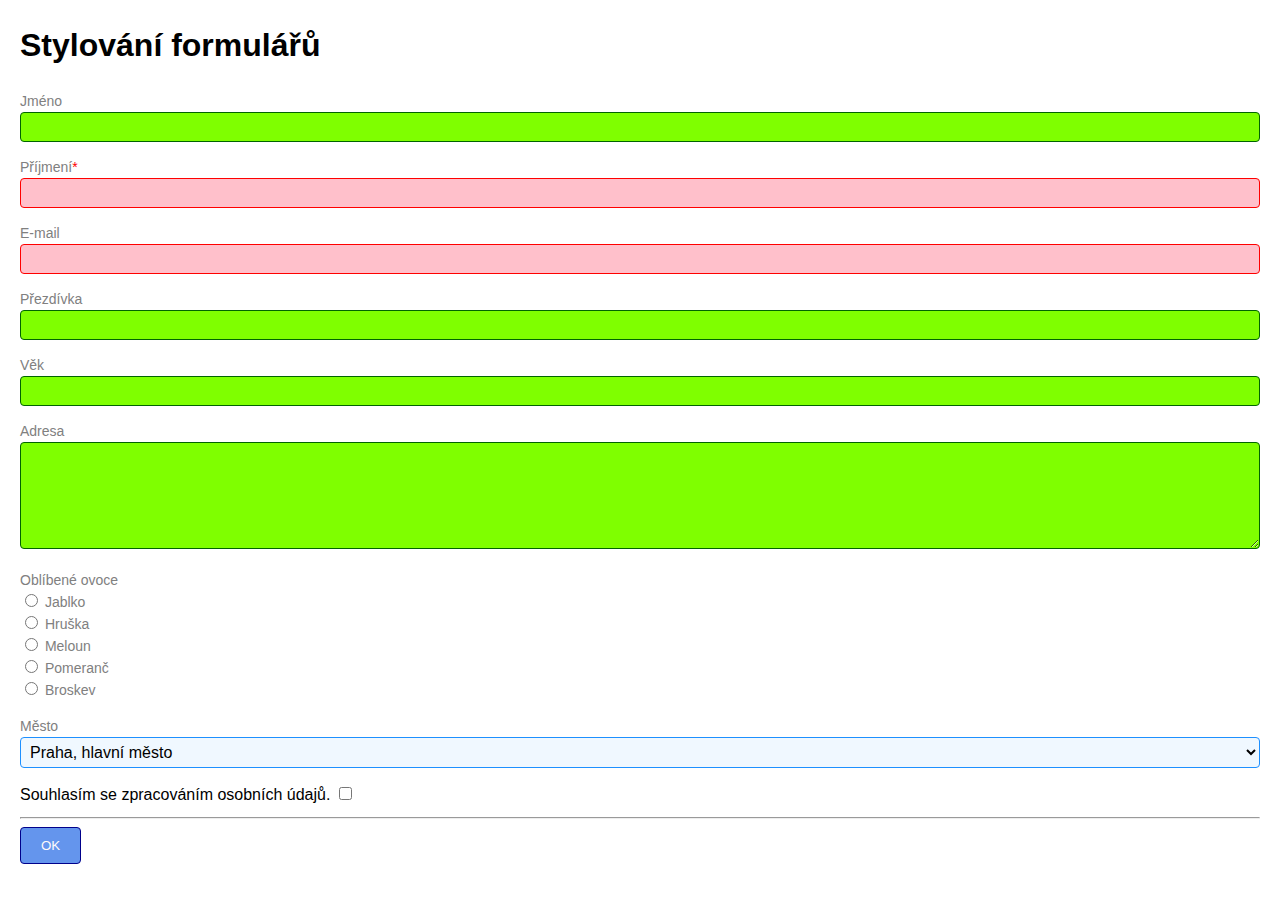
<file: 01-Formulare/02-Stylovani-formularu/index.html>
<!DOCTYPE html>
<html lang="cs">
<head>
	<meta charset="UTF-8">
	<meta name="viewport" content="width=device-width, initial-scale=1.0">
	<title>Stylování formulářů</title>
	<link rel="stylesheet" href="style.css">
</head>
<body>

	<h1>Stylování formulářů</h1>
  
	<form action="https://formular.itgirls.cz" method="post"></form>
	<!-- Label a pole pod sebou -->

	
	<div class="form-field">
	<label for="name">Jméno</label>
	<input type="text" name="jmeno" id="jmeno" placeholder="">
	</div>

	<div class="form-field">
	<label for="prijmeni">Příjmení<span class="required">*</span></label> 
	<input type="text" name="prijmeni" id="prijmeni" required placeholder="">
	</div>

	<div class="form-field">
		<label for="email">E-mail</label>
		<input type="text" name="email" id="email" required placeholder="">
		</div>

	<div class="form-field">
		<label for="prezdivka">Přezdívka</label>
		<input type="text" name="prezdivka" id="prezdivka" placeholder="">
		</div>

	<div class="form-field">
	<label for="vek">Věk</label>
	<input type="number" name="vek" id="vek" placeholder="">
	</div>

	 <div class="form-field">
		<label for="adresa">Adresa</label>
		<textarea name="adresa" id="adresa"  rows="5" placeholder=""></textarea>	
	</div>
	

<div class="form-field">
<label>Oblíbené ovoce</label>

<div class="form-radio">
 <input type="radio" name="ovoce" id="ovoce1" value="jablko">
 <label for="ovoce1">Jablko</label>
</div>

<div class="form-radio">
 <input type="radio" name="ovoce" id="ovoce2" value="hruska">
 <label for="ovoce2">Hruška</label>
</div>
	
<div class="form-radio">
 <input type="radio" name="ovoce" id="ovoce3" value="meloun">
 <label for="ovoce3">Meloun</label>
</div>

<div class="form-radio">
	<input type="radio" name="ovoce" id="ovoce4" value="pomeranc">
	<label for="ovoce4">Pomeranč</label>
   </div>

   <div class="form-radio">
	<input type="radio" name="ovoce" id="ovoce5" value="broskev">
	<label for="ovoce5">Broskev</label>
   </div>
</div>

<div class="form-field">
<label for="mesto">Město</label>
<select name="mesto" id="mesto">
<option value="praha">Praha, hlavní město</option>
<option value="brno">Brno, hlavní vesnice</option>
<option value="ostrava">Ostrava...meh</option>
</select>
</div>




<div class="form-checkbox">
	<label for ="souhlas">Souhlasím se zpracováním osobních údajů.</label>
	<input type="checkbox" name="souhlas" id="souhlas"
	value="Ano">
</div>
	
	
	

		
	
	
	

	

	<!-- Label a pole vedle sebe -->


	<!--<div class="form-horizontal">
		<label for="prezdivka">Přezdívka</label>
		<input type="text" name="prezdivka" id="prezdivka">
	
		</div>-->
	

	
	



	<!--
		Stylování textového pole <input> nebo <textarea> a tlačítek <button>
		- margin, padding, border, barvy, písmo
		- stylovatelný bez problémů
		- pozor v CSS - nemůžeme stylovat jen "input"
	-->



	<!--
		Stylování checkbox nebo radio
		- v podstatě nemožné stylovat
		- lze vyrobit "falešný" checkbox/radio pomocí speciálních CSS triků - ukážeme si později
	-->


	<!--
		Stylování <select>
		- lze stylovat částečně
		- na <option> uvnitř selectu lze nastavit jen velmi omezenou sadu vlastností
	-->




	<!--
		Stylování stavů formulářového pole
		- :focus, :valid, :invalid, :placeholder-shown
	-->
	<hr>
	<button type="submit" class="button">OK</button>

</body>
</html>
</file>
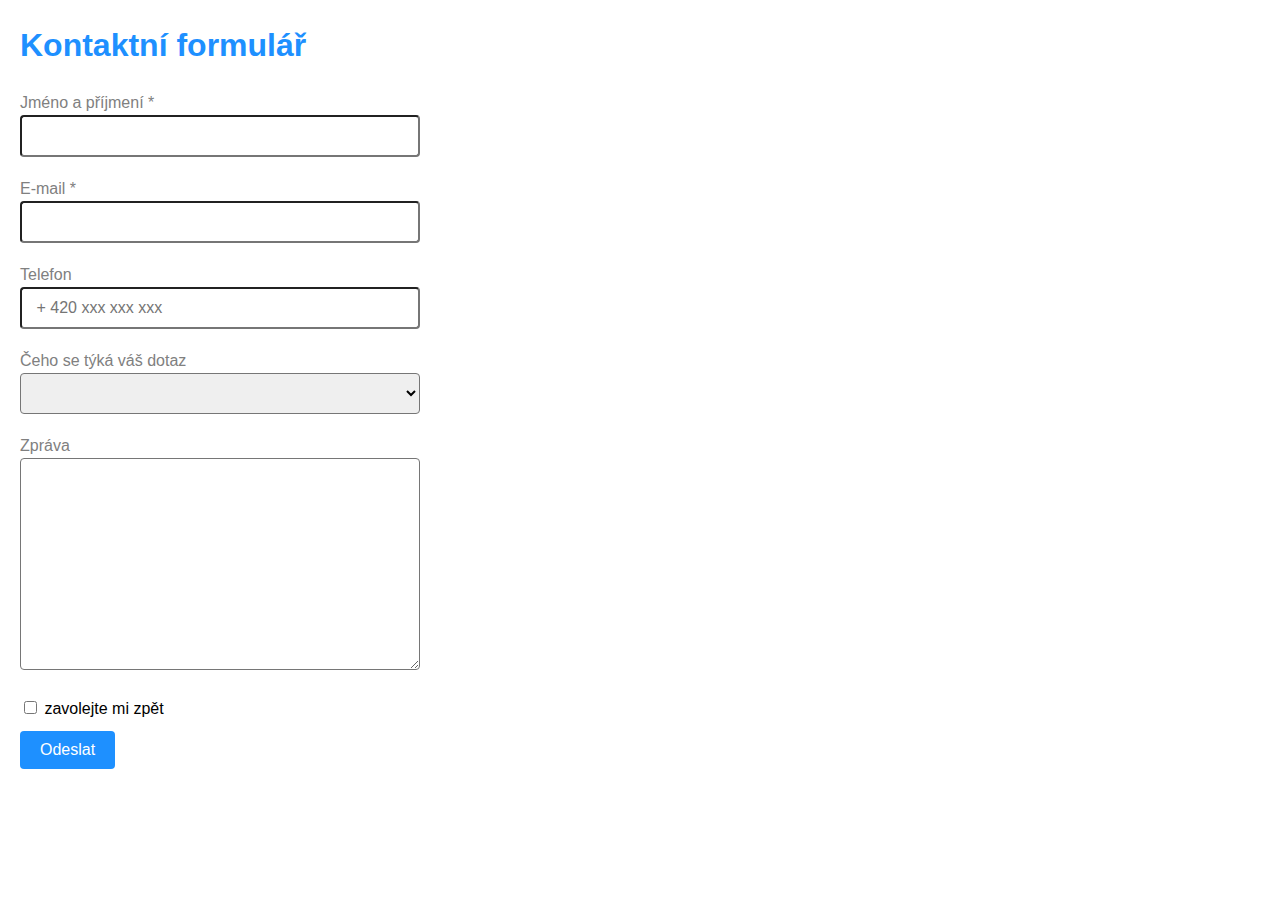
<file: 01-Formulare/03-Kontaktni-formular/index.html>
<!DOCTYPE html>
<html lang="cs">
<head>
	<meta charset="UTF-8">
	<meta name="viewport" content="width=device-width, initial-scale=1.0">
	<title>Kontaktní formulář</title>
	<link rel="stylesheet" href="style.css">
</head>
<body>

	<!--
		Vytvoř formulář podle obrázku zadani-ukolu.png.
		Pole pro jméno a e-mail jsou povinná.
		Pole "Čeho se týká váš dotaz" by mělo mít na výběr alespoň tři možnosti, např.:
		- Dotaz na produkt
		- Dotaz na objednávku
		- Reklamace
		- Jiné
		Použij správné typy polí (email, telefon).
		Formulář můžeš nechat odesílat na testovací adresu:
		http://formular.itgirls.cz
		... nebo ho napoj na některou z formulářových služeb na internetu.
	-->

	<h1>Kontaktní formulář</h1>

	<form action="http://formular.itgirls.cz" method="post">
	
	<div class="form-field">
	<label for="jmeno_a_prijmeni">Jméno a příjmení *</label>
	<input type="text" name="jmeno_a_prijmeni prijmeni" id="jmeno_a_prijmeni" required>
	</div>

	<div class="form-field">
	<label for="email">E-mail *</label>
	<input type="email" name="email" id="email"  required>
	</div>

	<div class="form-field">
	<label for="telefon">Telefon</label>
	<input type="tel" name="telefon" id="telefon" placeholder=" + 420 xxx xxx xxx">
	</div>

	<div class="form-field">
	<label for="dotaz">Čeho se týká váš dotaz</label>
	<select>

	 <option></option>
     <option>Dotaz na produkt</option>
	 <option>Dotaz na objednávku</option>
	 <option>Dotaz na  pozáruční servis</option>
	 <option>Technický dotaz</option>
	 <option>Reklamace</option>
	 <option>Jiné</option>

	</select>
	</div>

	<div class="form-field">
	<label for="zprava">Zpráva</label>
	<textarea name="zprava" id="zprava" rows="10" cols="20"></textarea>
	</div>

	<div class="form-checkbox">
	<input type="checkbox" name="volat" id="volat" value="ano">
	<label for="volat">zavolejte mi zpět</label> 
	</div>


	<button type="submit" class="button" name="odeslat" id="odeslat">Odeslat</button>



</form>

</body>
</html>
</file>
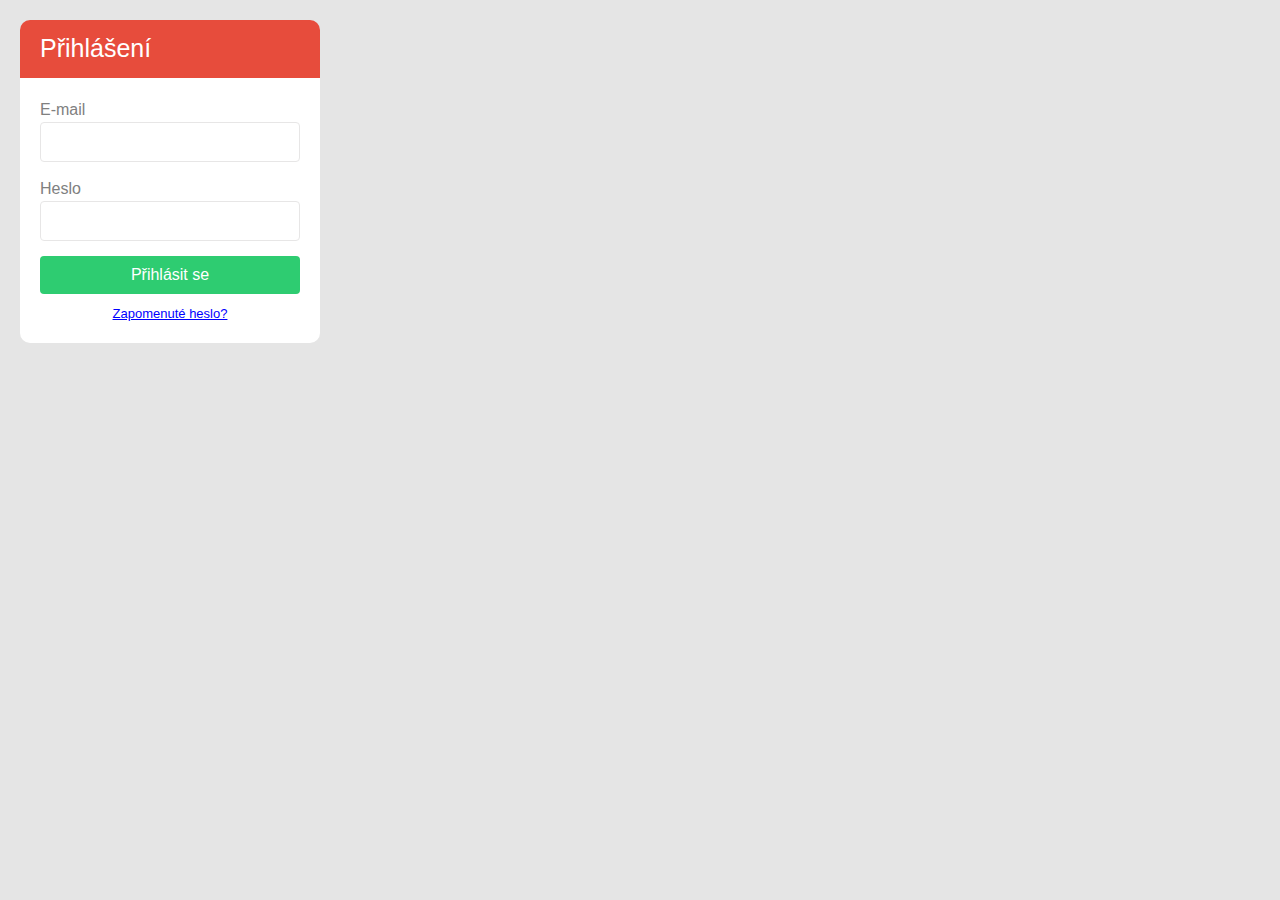
<file: 01-Formulare/04-Prihlasovaci-formular/index.html>
<!DOCTYPE html>
<html lang="cs">
<head>
	<meta charset="UTF-8">
	<meta name="viewport" content="width=device-width, initial-scale=1.0">
	<title>Přihlašovací formulář</title>
	<link rel="stylesheet" href="style.css">
</head>
<body>


	<div class="prihlaseni">
	<h1>Přihlášení</h1>
	</div>
	
	<form action="http://formular.itgirls.cz" method="post">

		

        <form-field class="email">
		<label for="email">E-mail</label>
		<input type="email" name="email" id="email">
		</form-field>

		<form-field class="password">
		<label for="password" >Heslo</label>
		<input type="password" name="password" id="password">
		</form-field>

		<button class="button" type="submit">Přihlásit se</button>

		
		<a class="heslo" href="#">Zapomenuté heslo?</a>



		<!--
		Vytvoř přihlašovací formulář podle obrázku zadani-ukolu.png.

		Formulář obsahuje email a heslo.
		Nezapomeň dát oběma polím správný typ.
		Obě pole jsou povinná

		Odkaz na zapomenuté heslo nevede nikam (href="#").

		Formulář můžeš nechat odesílat na testovací adresu:
		http://formular.itgirls.cz
		... nebo ho napoj na některou z formulářových služeb na internetu.
		get - limit 2048 znaků
	-->
</form>
</body>
</html>
</file>
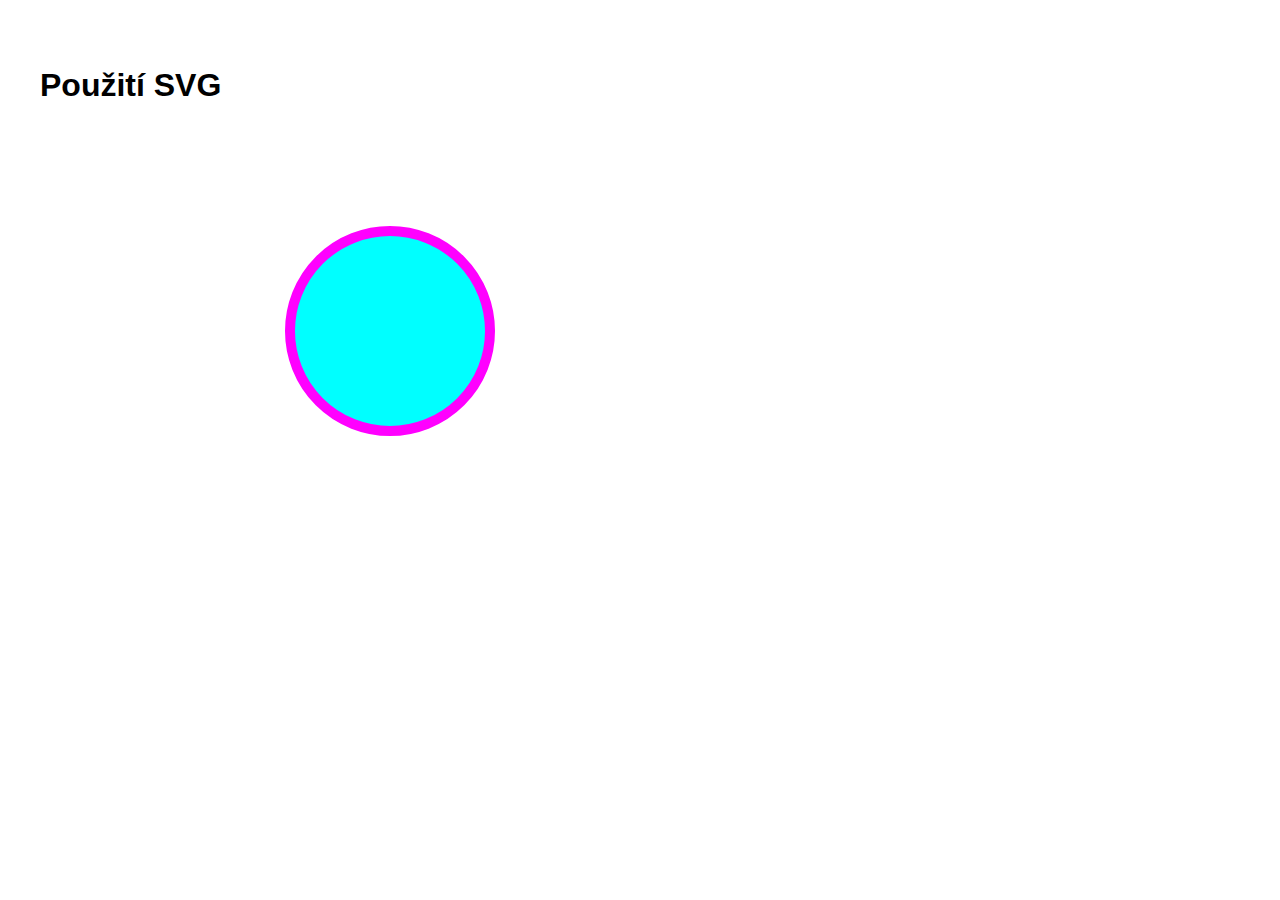
<file: 03-SVG/01-Pouziti-SVG/index.html>
<!DOCTYPE html>
<html lang="en">
<head>
	<meta charset="UTF-8">
	<meta name="viewport" content="width=device-width, initial-scale=1.0">
	<title>Použití SVG</title>
	<link rel="stylesheet" href="style.css">
</head>
<body>

	<h1>Použití SVG</h1>

	<!-- jako normální značka <img> -->

<!--<img class="jezek" src="images/jezek.svg"  alt="ježek">-->
	<!-- jako obrázek na pozadí -->
	
	<!--<div class="box">Roztomilá zvířátka</div>-->




	          <!-- SVG je kód! -->
 
<svg width="500" height="400" >  
		<rect x="10" y="10" width="200" heigth="150" fill="pink" stroke="red" 
		stroke-width="5" class="obdelnik" />

	<circle cx="350" cy="200" r="100" fill="cyan" stroke="magenta"
	stroke-width="10" class="svg"/>

</svg>

	<!-- SVG vložené přímo do HTML -->




</body>
</html>
</file>
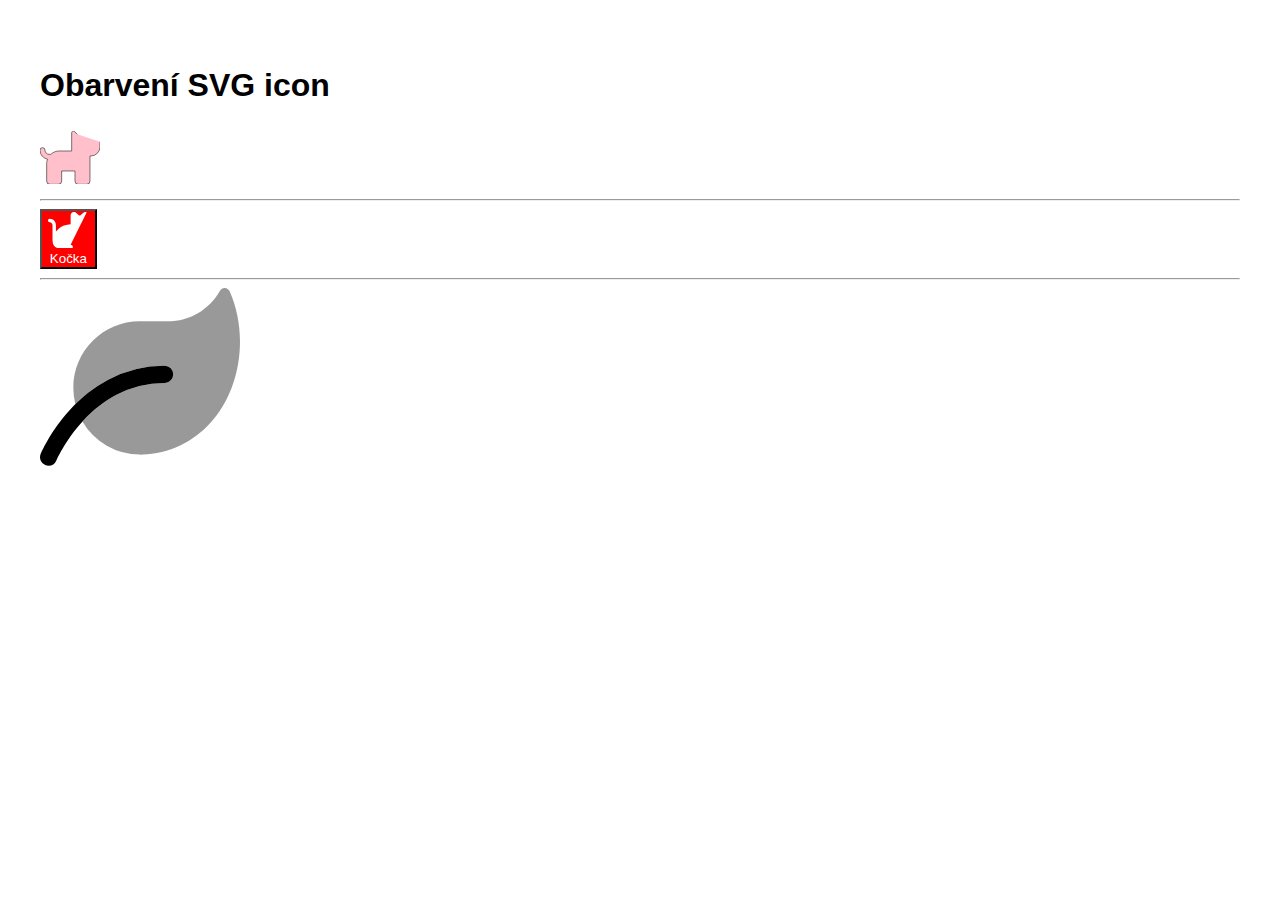
<file: 03-SVG/02-Obarveni-SVG-ikon/index.html>
<!DOCTYPE html>
<html lang="en">
<head>
	<meta charset="UTF-8">
	<meta name="viewport" content="width=device-width, initial-scale=1.0">
	<title>Obarvení ikon</title>
	<link rel="stylesheet" href="style.css">
</head>
<body>

	<h1>Obarvení SVG icon</h1>

	<!-- fill, stroke -->

	<svg width="60" aria-hidden="true" focusable="false" 
	class="pes" role="img" xmlns="http://www.w3.org/2000/svg" viewBox="0 0 576 512">

	 <path d="M576,104v48a88.09,88.09,0,0,
	 1-88,88h-8V480a32,32,0,0,1-32,32H368a32,32,0,0,1-32-32V384H208v96a32,32,0,0,1-32,32H96a32,32,0,0,
	 1-32-32V312a118.82,118.82,0,0,1,7.88-41.63A88,88,0,0,1,0,184a24,24,0,0,1,48,0,40,40,0,0,0,
	 40,40h15.06c21.38-19.69,49.66-32,80.94-32H304V16c0-14.25,17.22-21.39,27.31-11.31L358.59,32l-.12.
	 15c.53,0,1-.15,1.53-.15h76.22a55.65,55.65,0,0,1,50.09,31l.53,1H536A40,40,0,0,1,576,104ZM432,
	 268.73,317.06,240H184a72.09,72.09,0,0,0-72,72V464h48V336H384V464h48ZM528,112H457.16L443.38,
	 84.42A8,8,0,0,0,436.22,80H360a8,8,0,0,0-8,8V199.26l80,20V192h56a40,40,0,0,0,40-40Zm-96,0a16,
	 16,0,1,1-16-16A16,16,0,0,1,432,112Z"></path>
	
	</svg>

 <hr>

	<!-- currentcolor -->

	<button class="button-primary">
		<svg aria-hidden="true" focusable="false"  class="kočka" role="img" 
		xmlns="http://www.w3.org/2000/svg" viewBox="0 0 576 512">

		<path fill="currentColor" d="M416 128c-8.84 0-16 7.16-16 16s7.16 16 
		16 16 16-7.16 16-16-7.16-16-16-16zM547.53 4.15A47.971 47.971 0 0 0 528.01 
		0c-11.64 0-23.13 4.23-32.12 12.32L456.25 48h-16.49l-39.64-35.68a48.032 48.032 
		0 0 0-51.65-8.17C331.16 11.87 320 29.04 320 48v112c0 4.24.85 8.24 1.25 12.38l-47 
		7.12c-67.48 10.23-124.62 46.4-162.25 97.52V184c0-48.53-39.47-88-88-88-13.25 0-24 
		10.75-24 24 0 13.47 11.12 24.37 24.68 23.99C47.02 143.37 64 164.57 64 186.92V399.3c0 
		73.41 39.4 112.7 88 112.7h184c8.84 0 16-7.16 16-16 0-17.67-14.33-32-32-32h-16.
		14c-.11-7.37-.78-14.63-1.85-21.81L384 393.95V480c0 17.67 14.33 32 32 32h64c17.67 0 
		32-14.33 32-32V270.2c38.07-22.2 64-63.03 64-110.19V48c0-18.95-11.16-36.13-28.47-43.85zM464 
		464h-32v-98.02c0-11.45-6.16-22.09-16.09-27.77-9.91-5.69-22.22-5.62-32.12.19l-96.35 
		56.68c-12.08-24.98-30.23-46.88-53.45-63.11-7.52-5.26-18.07-2.21-22.53 5.81l-7.44 
		13.39c-3.97 7.15-2.55 16.49 4.07 21.29 29.22 21.17 46.87 55.04 47.63 91.54H152c-22.06 
		0-40-17.94-40-40 0-99.28 71.25-182.16 169.44-197.03l53.57-8.12C356.4 259.74 
		398.75 288 448 288c5.48 0 10.7-.95 16-1.62V464zm64-304c0 44.18-35.82 
		80-80 80s-80-35.82-80-80V48l53.33 48h53.33L528 48v112zm-64-16c0 8.84 
		7.16 16 16 16s16-7.16 16-16-7.16-16-16-16-16 7.16-16 16z"></path></svg>

		Kočka
		</button>




	<!-- css třídy uvnitř svg -->

	<hr>

	
	<svg width="200" aria-hidden="true" focusable="false" data-prefix="fad" data-icon="leaf" 
	class="listecek" role="img" xmlns="http://www.w3.org/2000/svg" 
	viewBox="0 0 576 512"><g class="fa-group">

	<path class="list" fill="currentColor" d="M24.5 512a24.32 
	24.32 0 0 1-9.5-1.95 24.73 24.73 0 0 1-13-32.3c1.08-2.6 27.24-64.33 83.81-126.43 33.47-36.75 
	70.75-66.09 110.81-87.22A345.79 345.79 0 0 1 359.49 224a24.69 24.69 0 0 1 0 49.37 
	297.55 297.55 0 0 0-139.4 34.05c-34.9 18.28-67.6 43.89-97.18 76.12-51.25 
	55.85-75.58 112.83-75.82 113.4A24.54 24.54 0 0 1 24.5 512z"></path>

	<path class="stonek" fill="currentColor" d="M576 154.31c0 172.38-110.51 
	313.17-267.53 324.57A199 199 0 0 1 288 480v-.55h-.25a191.66 191.66 0 0 
	1-165.63-95.07l.77-.85c29.58-32.23 62.28-57.84 97.18-76.12a297.55 297.55 
	0 0 1 139.4-34.05 24.69 24.69 0 0 0 0-49.37 345.79 345.79 0 0 0-162.94 40.1c-33.77 
	17.81-65.56 41.48-94.77 70.49A192.06 192.06 0 0 1 96 287.72C96 181.83 
	181.86 96 287.77 96H368c63.4 0 118.91-33.59 149.91-87.49 6.7-11.8 
	22.71-11.3 28.31 1.2C565.2 52.12 576 104.11 576 154.31z" 
	opacity="0.4"></path></g></svg>
	
	
	
	
    
	

</body>
</html>
</file>
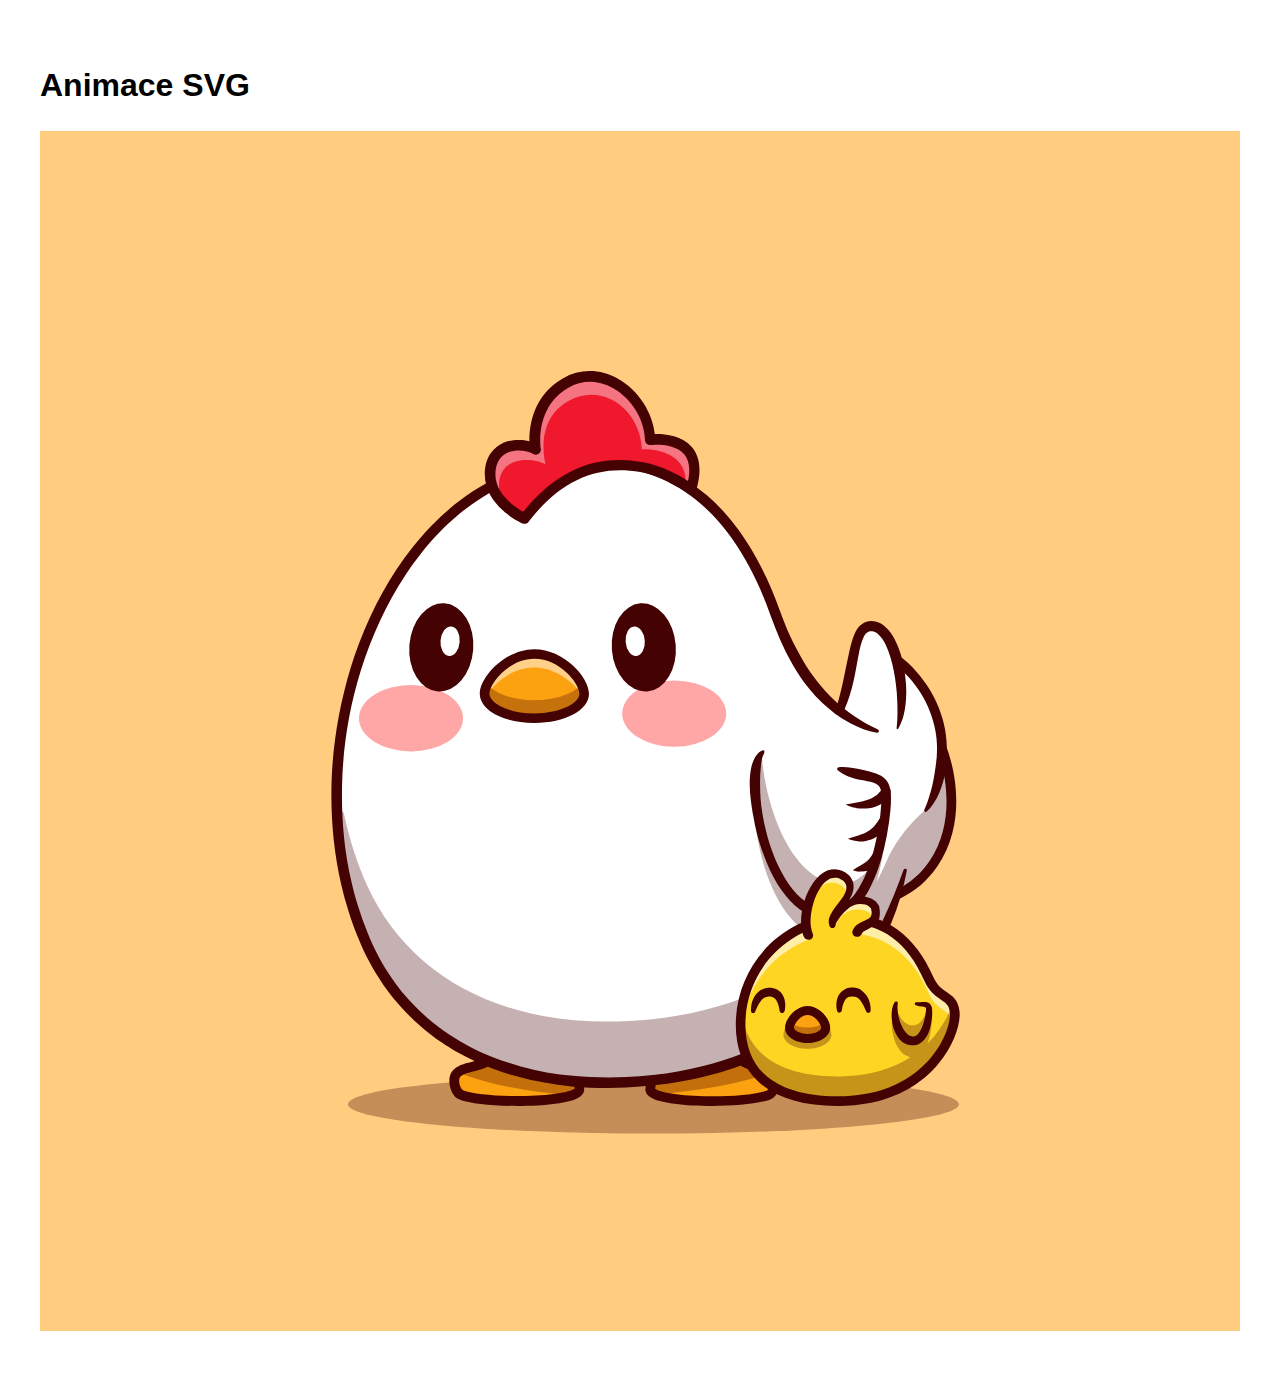
<file: 03-SVG/03-Animace-SVG/index.html>
<!DOCTYPE html>
<html lang="en">
<head>
	<meta charset="UTF-8">
	<meta name="viewport" content="width=device-width, initial-scale=1.0">
	<title>Animace SVG</title>
	<link rel="stylesheet" href="style.css">
</head>
<body>

	<h1>Animace SVG</h1>

	<svg version="1.1" id="Layer_1" xmlns="http://www.w3.org/2000/svg" xmlns:xlink="http://www.w3.org/1999/xlink" x="0px" y="0px"
	viewBox="0 0 600 600" style="enable-background:new 0 0 600 600;" xml:space="preserve">
<style type="text/css">
   .st0{fill:#FFCC80;}
   .st1{opacity:0.31;}
   .st2{fill:#440203;}
   .st3{fill:#FFFFFF;}
   .st4{opacity:0.63;}
   .st5{opacity:0.3;}
   .st6{fill:#681829;}
   .st7{fill:#F0A216;}
   .st8{fill:#FCA110;}
   .st9{opacity:0.5;}
   .st10{fill:#EF182D;}
   .st11{opacity:0.4;}
   .st12{fill:#FFA6A6;}
   .st13{fill:#FFD524;}
   .st14{opacity:0.6;}
</style>
<g id="pozadi">
   <rect class="st0" width="600" height="600"/>
</g>
<g id="slepice">
   <g class="st1">
	   <ellipse class="st2" cx="306.7" cy="486.6" rx="152.7" ry="14.7"/>
   </g>
   <g>
	   <path class="st3" d="M430.3,273.2l-1.6-8.5C429.4,267.4,429.9,270.3,430.3,273.2z"/>
	   <path class="st2" d="M430.3,273.6c-0.2,0-0.3-0.1-0.4-0.3l-1.6-8.5c0-0.2,0.1-0.4,0.3-0.4c0.2,0,0.4,0.1,0.4,0.3
		   c0.7,2.7,1.2,5.6,1.6,8.5C430.7,273.4,430.6,273.5,430.3,273.6C430.4,273.6,430.3,273.6,430.3,273.6z"/>
   </g>
   <g>
	   <path class="st3" d="M430.3,273.2l-1.6-8.5C429.4,267.4,429.9,270.3,430.3,273.2z"/>
	   <path class="st2" d="M430.3,273.6c-0.2,0-0.3-0.1-0.4-0.3l-1.6-8.5c0-0.2,0.1-0.4,0.3-0.4c0.2,0,0.4,0.1,0.4,0.3
		   c0.7,2.7,1.2,5.6,1.6,8.5C430.7,273.4,430.6,273.5,430.3,273.6C430.4,273.6,430.3,273.6,430.3,273.6z"/>
   </g>
   <g class="st4">
	   <path class="st3" d="M382.7,310l-0.5,0.4C382.2,310.2,382.4,310.1,382.7,310z"/>
	   <path class="st2" d="M382.2,310.8c-0.1,0-0.2,0-0.2-0.1c-0.1-0.1-0.2-0.3-0.1-0.4c0.1-0.3,0.4-0.6,0.8-0.6c0.2,0,0.3,0.1,0.4,0.2
		   c0.1,0.2,0,0.3-0.1,0.4l-0.5,0.4C382.3,310.8,382.2,310.8,382.2,310.8z"/>
   </g>
   <g>
	   <path class="st3" d="M446.8,366.4c-10,14.7-23.9,17.4-23.9,17.4l-21.7-41.1l-5.3-28.2c-0.3,3-10.7-4.8-13.2-4.4l10.9-8.1
		   c16.1-23.9,10-55.6,22.8-54.5c5,0.4,8.8,6.1,11.3,13.7c0,0,0,0.1,0,0.1c0,0,0,0,0,0c0,0.1,0,0.1,0.1,0.2c0.3,1,0.6,2.1,0.9,3.2
		   c0,0,7.1,5,13.3,14.5c4.7,7.2,8.9,17.1,9,29.3v0C451,308.5,464.2,340.8,446.8,366.4z"/>
   </g>
   <g class="st5">
	   <path class="st6" d="M427.7,261.3c0-0.1,0-0.1,0-0.1C427.7,261.2,427.7,261.2,427.7,261.3z"/>
	   <path class="st2" d="M427.7,261.6c-0.1,0-0.3-0.1-0.3-0.2l0-0.1c-0.1-0.2,0-0.4,0.2-0.5c0.2-0.1,0.4,0,0.5,0.2
		   c0,0.1,0.1,0.1,0.1,0.2c0.1,0.2,0,0.4-0.2,0.5C427.8,261.6,427.8,261.6,427.7,261.6z"/>
   </g>
   <g>
	   <path class="st3" d="M382.7,310l-0.5,0.4C382.2,310.2,382.4,310.1,382.7,310z"/>
	   <path class="st2" d="M382.2,310.8c-0.1,0-0.2,0-0.2-0.1c-0.1-0.1-0.2-0.3-0.1-0.4c0.1-0.3,0.4-0.6,0.8-0.6c0.2,0,0.3,0.1,0.4,0.2
		   c0.1,0.2,0,0.3-0.1,0.4l-0.5,0.4C382.3,310.8,382.2,310.8,382.2,310.8z"/>
   </g>
   <g>
	   <path class="st3" d="M382.7,310L382.7,310C382.7,310,382.7,310,382.7,310L382.7,310z"/>
	   <path class="st2" d="M382.7,310.4c-0.1,0-0.3-0.1-0.3-0.2c-0.1-0.2,0-0.4,0.1-0.5l0.1-0.1c0.1-0.1,0.2-0.1,0.3-0.1
		   c0.1,0,0.2,0.1,0.2,0.2l0,0c0.1,0.1,0.1,0.3,0,0.4C383,310.3,382.9,310.4,382.7,310.4C382.7,310.4,382.7,310.4,382.7,310.4z"/>
   </g>
   <g>
	   <path class="st2" d="M393.2,301.7c1-2.3,1.9-4.5,2.8-6.8c0.8-2.3,1.6-4.5,2.3-6.9c1.4-4.6,2.5-9.3,3.5-14c1-4.7,1.9-9.5,3-14.4
		   c0.6-2.5,1.2-4.9,2.2-7.5c0.5-1.3,1.2-2.6,2.1-3.8c0.3-0.3,0.5-0.6,0.8-0.9c0.3-0.3,0.6-0.6,1-0.8c0.4-0.2,0.7-0.5,1.1-0.7
		   c0.4-0.2,0.8-0.3,1.2-0.5c1.7-0.5,3.4-0.4,5,0c1.6,0.4,3,1.3,4.1,2.2c2.3,1.9,3.9,4.2,5.1,6.6c2.5,4.7,3.8,9.7,4.7,14.8
		   c0.4,2.5,0.7,5,0.9,7.6c0.2,2.5,0.2,5.1,0,7.6c-0.1,1.3-0.2,2.5-0.4,3.8c-0.2,1.3-0.4,2.5-0.7,3.8c-0.6,2.5-1.5,4.9-2.8,7.1
		   c-0.1,0.2-0.4,0.3-0.6,0.1c-0.1-0.1-0.2-0.2-0.2-0.4l0,0c0.6-4.9,0.5-9.7,0.3-14.4c-0.1-2.4-0.3-4.8-0.6-7.1
		   c-0.3-2.4-0.6-4.7-1.1-7.1c-0.9-4.7-2.2-9.3-4.1-13.3c-1-2-2.2-3.8-3.7-5.1c-0.7-0.6-1.5-1.1-2.3-1.3c-0.8-0.2-1.7-0.2-2.3-0.1
		   c-0.6,0.2-1.2,0.6-1.8,1.3c-0.5,0.7-1,1.6-1.4,2.7c-0.8,2-1.4,4.4-1.8,6.7c-0.9,4.7-1.7,9.6-2.8,14.5c-1.1,4.9-2.6,9.7-4.7,14.3
		   c-2.1,4.6-4.8,9-8.2,12.7c-0.2,0.2-0.4,0.2-0.6,0C393.2,302.1,393.2,301.9,393.2,301.7L393.2,301.7z"/>
   </g>
   <g>
	   <path class="st2" d="M430.1,262.7c0.8,0.6,1.5,1.2,2.2,1.8c0.7,0.6,1.4,1.2,2,1.8c1.3,1.2,2.6,2.6,3.8,3.9
		   c2.4,2.7,4.6,5.6,6.5,8.7c3.8,6.2,6.6,13.1,7.9,20.2c1.3,7.2,1.2,14.6,0.1,21.7c-0.6,3.6-1.6,7.1-3.1,10.4
		   c-0.7,1.7-1.6,3.3-2.6,4.8c-0.5,0.8-1,1.5-1.6,2.2c-0.6,0.7-1.2,1.4-1.9,2.1c-0.3,0.3-0.8,0.3-1.1,0c-0.2-0.2-0.3-0.6-0.1-0.9
		   l0-0.1c1.4-3,2.4-6.3,3.3-9.5c0.9-3.2,1.5-6.5,2-9.9c0.5-3.3,1-6.7,1-10c0.1-3.3-0.2-6.7-0.8-10c-1.2-6.6-3.7-12.9-7.2-18.6
		   c-1.8-2.8-3.8-5.5-6-8c-1.1-1.2-2.3-2.5-3.5-3.6c-0.6-0.6-1.2-1.1-1.9-1.7c-0.6-0.5-1.3-1.1-1.9-1.5l-0.1,0
		   c-1.1-0.8-1.3-2.3-0.5-3.4C427.5,262.2,429,261.9,430.1,262.7z"/>
   </g>
   <g>
	   <path class="st2" d="M422.8,386.2c-1.1,0-2.1-0.8-2.4-1.9c-0.3-1.3,0.6-2.6,1.9-2.8c0.1,0,13.2-2.8,22.4-16.4
		   c16.5-24.3,4.1-55.3,4-55.6c-0.5-1.2,0.1-2.6,1.3-3.1c1.2-0.5,2.6,0.1,3.1,1.3c0.6,1.4,13.5,33.7-4.5,60.1
		   c-10.4,15.3-24.9,18.3-25.5,18.4C423.1,386.2,423,386.2,422.8,386.2z"/>
   </g>
   <g>
	   <g>
		   <path class="st7" d="M227.1,454.8c17.3,0,31.2,16.6,31.2,24.4"/>
	   </g>
	   <g>
		   <path class="st2" d="M258.3,479.6c-0.2,0-0.4-0.2-0.4-0.4c0-7.9-14.3-24-30.9-24c-0.2,0-0.4-0.2-0.4-0.4s0.2-0.4,0.4-0.4
			   c17.3,0,31.6,16.4,31.6,24.8C258.7,479.4,258.5,479.6,258.3,479.6z"/>
	   </g>
   </g>
   <g>
	   <g>
		   <path class="st8" d="M269.7,479.2c0,1.1-1.2,2-3.3,2.8c-10.8,4.1-45.1,4-55.9-0.1c-2-0.8-3-3.6-3.3-5.2c-0.5-2.9,0.2-4.8,1.5-6
			   c3.4-3.1,11.1-2.5,15.9-6.4c5.4-4.4,6.1-9.6,13.9-9.6C255.8,454.8,269.7,471.4,269.7,479.2z"/>
	   </g>
	   <g>
		   <path class="st2" d="M238.7,485.5c-11.4,0-22.8-1.1-28.3-3.2c-2.2-0.8-3.3-3.8-3.5-5.4c-0.5-2.8,0.1-4.9,1.6-6.4
			   c1.7-1.6,4.4-2.2,7.2-2.9c3.1-0.8,6.2-1.5,8.7-3.5c1.7-1.4,3-2.8,4.1-4.2c2.4-2.9,4.6-5.4,10-5.4c17.3,0,31.6,16.4,31.6,24.8
			   c0,1.2-1.2,2.3-3.6,3.2C261.1,484.5,249.9,485.5,238.7,485.5z M238.5,455.2c-5.1,0-7,2.3-9.4,5.1c-1.1,1.4-2.5,2.9-4.2,4.3
			   c-2.6,2.1-6,2.9-9,3.6c-2.7,0.7-5.3,1.3-6.9,2.7c-1.4,1.3-1.8,3.1-1.4,5.7c0.2,1.5,1.2,4.2,3.1,4.9c10.6,4.1,44.9,4.1,55.6,0.1
			   c2-0.8,3.1-1.6,3.1-2.5C269.4,471.3,255.1,455.2,238.5,455.2z"/>
	   </g>
   </g>
   <g>
	   <path class="st2" d="M238.9,487.5c-11.8,0-23.6-1.1-29.2-3.3c-3.7-1.4-4.6-6.1-4.8-7c-1.5-8.7,5.4-10.4,10.3-11.6
		   c2.9-0.7,5.8-1.4,7.9-3.1c1.6-1.3,2.7-2.6,3.9-4c2.5-3,5.2-6.1,11.5-6.1c18.4,0,33.6,17.7,33.6,26.8c0,1-0.4,2.5-2.3,3.8
		   C265.4,486.1,252.2,487.5,238.9,487.5z M238.5,457.2c-4.1,0-5.5,1.7-7.8,4.4c-1.2,1.4-2.6,3.1-4.5,4.6c-2.9,2.3-6.5,3.2-9.7,4
		   c-6,1.5-7.4,2.3-6.8,6.1c0.3,1.5,1.1,3,1.8,3.3c5.4,2,18,3.2,31.4,2.9c14.8-0.3,23-2.3,24.5-3.7
		   C266.9,472.5,254.3,457.2,238.5,457.2z"/>
   </g>
   <g>
	   <g>
		   <path class="st8" d="M367.7,476.8c-0.3,1.6-1.3,4.4-3.3,5.2c-11.1,4.2-47,4.2-56.8-0.3c-1.6-0.7-2.4-1.5-2.4-2.5
			   c0-7.8,14-24.4,31.2-24.4c7.7,0,8.4,5.2,13.9,9.6c4.8,3.8,12.4,3.3,15.8,6.3C367.5,472,368.2,473.8,367.7,476.8z"/>
	   </g>
	   <g>
		   <path class="st2" d="M336.3,485.4c-12,0-24-1.1-28.9-3.4c-1.8-0.8-2.7-1.7-2.7-2.8c0-8.4,14.3-24.8,31.6-24.8
			   c5.4,0,7.5,2.5,10,5.4c1.2,1.4,2.4,2.9,4.1,4.2c2.4,2,5.6,2.7,8.7,3.5c2.8,0.7,5.4,1.3,7.1,2.8c1.6,1.5,2.2,3.6,1.7,6.4l0,0
			   c-0.3,1.6-1.3,4.6-3.5,5.4C359.1,484.4,347.7,485.4,336.3,485.4z M336.4,455.2c-16.6,0-30.9,16.1-30.9,24c0,0.9,1.2,1.7,2.2,2.1
			   c9.5,4.3,45.4,4.5,56.5,0.3c1.9-0.7,2.8-3.4,3-4.9c0.4-2.6,0-4.5-1.5-5.8c-1.6-1.4-4.1-2-6.8-2.7c-3-0.7-6.4-1.6-9-3.6
			   c-1.8-1.4-3.1-3-4.3-4.3C343.4,457.5,341.5,455.2,336.4,455.2z M367.6,476.8L367.6,476.8L367.6,476.8z"/>
	   </g>
   </g>
   <g>
	   <path class="st2" d="M336,487.5c-13.3,0-26.5-1.4-31-4.5c-1.9-1.3-2.3-2.8-2.3-3.8c0-9.1,15.2-26.8,33.6-26.8
		   c6.3,0,9,3.1,11.5,6.1c1.1,1.3,2.3,2.7,3.9,4c2.1,1.7,5,2.4,7.9,3.1c5,1.2,11.8,2.9,10.3,11.6c-0.2,0.9-1.1,5.6-4.8,7
		   C359.6,486.4,347.8,487.5,336,487.5z M307.6,478.9c1.5,1.4,9.8,3.4,24.5,3.7c13.4,0.3,26.1-0.9,31.4-2.9c0.7-0.3,1.5-1.8,1.8-3.3
		   c0.7-3.9-0.8-4.7-6.8-6.1c-3.2-0.8-6.8-1.7-9.7-4c-1.9-1.6-3.3-3.2-4.5-4.6c-2.3-2.8-3.7-4.4-7.8-4.4
		   C320.6,457.2,308,472.5,307.6,478.9z"/>
   </g>
   <g class="st1">
	   <path class="st2" d="M269.7,479.2c0,1.1-1.2,2-3.3,2.8c-22-1.3-41.4-5.2-57.6-11.3c3.4-3.1,11.1-2.5,15.9-6.4
		   c5.4-4.4,6.1-9.6,13.9-9.6C255.8,454.8,269.7,471.4,269.7,479.2z"/>
   </g>
   <g class="st1">
	   <path class="st2" d="M366.1,470.7c-15.8,5.4-35.1,9.3-58.4,11c-1.6-0.7-2.4-1.5-2.4-2.5c0-7.8,14-24.4,31.2-24.4
		   c7.7,0,8.4,5.2,13.9,9.6C355,468.2,362.6,467.7,366.1,470.7z"/>
   </g>
   <g>
	   <path class="st3" d="M306.2,474.6c-69.5,7.3-120.6-18.8-142.6-67c-40.1-88,1.5-214.7,80.6-237.8c59.9-17.5,102,9.5,124,72.4
		   c13.4,38.3,34.8,52.4,50.5,57.5c12.7,4.1,21,15.5,20.3,28C436.6,372.8,417.7,462.9,306.2,474.6z"/>
   </g>
   <g class="st1">
	   <path class="st2" d="M446.8,366.4c-5.8,8.5-13,13-17.9,15.3c-14.3,41.4-47.4,85-122.7,92.9c-69.5,7.3-120.6-18.8-142.6-67
		   c-9.3-20.4-14.2-42.8-15.3-65.6c-0.1-2.3,3.3-2.7,3.7-0.5c2.6,12.3,6.4,24.3,11.5,35.6c22,48.2,73.1,74.3,142.6,67
		   c42.7-4.5,71.8-20.5,91.7-41c-1.1,0.3-2.2,0.4-3.3,0.4c-32.7,0-44.3-73.9-32.9-81.4l37.6,8.4c14,4.9,22.8,2.7,23.8,11.5
		   c0.6,5.3-0.7,19.7-4.7,33.3c0,0,0.1-0.1,0.1-0.1c1.4-2.6,3-6,4.6-9.5c4-9.1,9.9-17.1,17.1-23.9c1.2-1.1,2.3-2.3,3.1-3.6
		   c7.9-12,6.6-19.7,8.1-28.9C453.1,314.1,462.7,343,446.8,366.4z"/>
   </g>
   <g>
	   <path class="st2" d="M433.4,369.9c-3.3,17.8-10.4,35.2-20.9,50.3c-5.2,7.6-11.3,14.5-18.1,20.8c-6.8,6.2-14.3,11.6-22.3,16.2
		   c-8,4.6-16.4,8.3-25.1,11.3c-8.7,3-17.6,5.2-26.6,6.8c-9,1.6-18.1,2.5-27.2,3c-9.1,0.4-18.3,0.2-27.4-0.6
		   c-9.1-0.9-18.2-2.4-27-4.9l-3.3-0.9l-3.3-1l-1.6-0.5l-1.6-0.6l-3.2-1.2c-4.3-1.7-8.5-3.5-12.6-5.6c-2.1-1-4-2.2-6.1-3.3l-2.9-1.8
		   l-1.5-0.9l-1.4-1c-3.9-2.5-7.5-5.4-11-8.4c-3.5-3-6.8-6.3-9.9-9.7l-2.3-2.6l-1.1-1.3l-1.1-1.4c-0.7-0.9-1.4-1.8-2.1-2.7l-2-2.8
		   c-2.6-3.8-5.1-7.7-7.2-11.8c-1.1-2-2.1-4.1-3.1-6.2c-0.9-2.1-1.9-4.2-2.7-6.3c-1.7-4.2-3.3-8.6-4.6-12.9
		   c-1.4-4.4-2.6-8.8-3.6-13.2c-4.1-17.8-5.5-36.2-4.7-54.4c0.9-18.2,4.1-36.3,9.4-53.8c5.4-17.4,13-34.2,23.1-49.5
		   c2.5-3.8,5.2-7.5,8.1-11.1c2.9-3.6,5.9-7.1,9.1-10.4c6.4-6.6,13.5-12.6,21.2-17.6c3.9-2.5,7.9-4.8,12.1-6.8
		   c4.2-2,8.5-3.7,12.9-5.1l1.7-0.5l1.7-0.5l3.3-0.9c1.1-0.3,2.2-0.5,3.3-0.8c1.1-0.3,2.2-0.5,3.4-0.8l3.4-0.6l1.7-0.3l1.7-0.2
		   l3.4-0.5c1.1-0.1,2.3-0.2,3.4-0.3c2.3-0.3,4.6-0.3,6.9-0.4c1.2,0,2.3,0,3.5,0l1.7,0c0.6,0,1.2,0.1,1.7,0.1l3.5,0.2l3.5,0.4
		   c1.2,0.1,2.3,0.3,3.4,0.5c1.1,0.2,2.3,0.3,3.4,0.6c4.6,0.9,9,2.3,13.4,3.9c4.3,1.7,8.5,3.8,12.5,6.2c4,2.4,7.7,5.2,11.3,8.2
		   c3.5,3,6.8,6.3,9.8,9.8c3,3.5,5.9,7.1,8.4,11c1.3,1.9,2.5,3.9,3.7,5.8c0.6,1,1.2,2,1.7,3c0.6,1,1.2,2,1.7,3
		   c4.4,8.1,8,16.5,11.1,25.1l0.6,1.6l0.6,1.6l1.2,3.1c0.7,2.1,1.7,4.1,2.6,6.1c0.9,2,1.9,4,2.9,5.9c1,2,2.1,3.8,3.2,5.8
		   c4.4,7.6,9.8,14.5,16.1,20.5c0.8,0.8,1.6,1.4,2.4,2.2l1.2,1.1l1.3,1c1.7,1.4,3.5,2.6,5.3,3.9c3.6,2.5,7.5,4.6,11.6,6.4l0,0
		   c0.4,0.2,0.6,0.7,0.4,1.2c-0.2,0.4-0.6,0.6-1,0.5c-4.5-0.9-8.9-2.5-13-4.7c-2-1.1-4.1-2.2-6-3.6l-1.5-1c-0.5-0.3-0.9-0.7-1.4-1.1
		   c-0.9-0.7-1.9-1.4-2.7-2.2l-2.6-2.3c-0.9-0.8-1.6-1.6-2.5-2.5c-1.7-1.6-3.1-3.4-4.6-5.2c-1.4-1.8-2.8-3.7-4.1-5.6l-1.9-2.9
		   l-0.9-1.5l-0.9-1.5c-4.6-8-8.1-16.6-11.2-25.1c-3-8.4-6.5-16.5-10.7-24.3c-0.5-1-1.1-1.9-1.6-2.9c-0.6-1-1.1-1.9-1.7-2.9
		   c-1.2-1.9-2.3-3.8-3.6-5.6c-2.4-3.7-5.2-7.1-8-10.5c-2.9-3.3-6-6.4-9.3-9.3c-3.4-2.8-6.9-5.4-10.6-7.7c-3.7-2.2-7.6-4.2-11.7-5.8
		   c-4.1-1.5-8.2-2.8-12.5-3.7c-1.1-0.3-2.1-0.4-3.2-0.6c-1.1-0.2-2.2-0.4-3.2-0.5l-3.3-0.4l-3.3-0.2c-0.5,0-1.1-0.1-1.6-0.1l-1.6,0
		   c-1.1,0-2.2,0-3.3,0c-2.2,0.1-4.4,0.1-6.6,0.4c-1.1,0.1-2.2,0.2-3.3,0.3l-3.3,0.5l-1.6,0.2l-1.6,0.3l-3.3,0.6
		   c-1.1,0.2-2.2,0.5-3.2,0.7c-1.1,0.3-2.2,0.5-3.2,0.8l-3.2,0.9l-1.6,0.4l-1.6,0.5c-4.2,1.3-8.3,2.9-12.2,4.8
		   c-4,1.9-7.8,4.1-11.5,6.5c-7.4,4.8-14.2,10.5-20.3,16.9c-3.1,3.2-6,6.5-8.7,10c-2.7,3.5-5.4,7-7.8,10.7
		   c-9.8,14.8-17.2,31.2-22.5,48.1c-5.3,17-8.4,34.7-9.2,52.5c-0.8,17.8,0.5,35.7,4.5,53c1,4.3,2.1,8.6,3.5,12.8
		   c1.3,4.2,2.8,8.4,4.5,12.5c0.8,2.1,1.7,4.1,2.6,6.1c1,2,1.9,4,2.9,5.9c2,3.9,4.4,7.6,6.9,11.3l1.9,2.7c0.7,0.9,1.4,1.7,2,2.6
		   l1,1.3l1.1,1.3l2.2,2.5c3,3.2,6.1,6.3,9.4,9.2c3.4,2.8,6.8,5.6,10.5,8l1.4,0.9l1.4,0.9l2.8,1.7c1.9,1.1,3.8,2.2,5.8,3.2
		   c3.9,2.1,8,3.8,12.1,5.4l3.1,1.1l1.6,0.6l1.6,0.5l3.2,1l3.2,0.9c8.5,2.4,17.3,3.9,26.1,4.7c8.8,0.8,17.7,1,26.6,0.6
		   c8.9-0.4,17.8-1.3,26.5-2.9c17.5-3.1,34.6-8.6,49.8-17.6c7.6-4.5,14.7-9.7,21.2-15.7c1.6-1.5,3.2-3,4.7-4.6l2.3-2.4l2.2-2.5
		   l1.1-1.2l1.1-1.3l2.1-2.5l2-2.6c0.7-0.9,1.3-1.8,2-2.7c2.6-3.6,4.9-7.3,7.2-11.1l1.7-2.9c0.6-1,1-2,1.6-2.9c1.1-1.9,2-3.9,3-5.9
		   c1.9-4,3.7-8.1,5.4-12.2c1.7-4.1,3.2-8.3,4.8-12.6l0,0c0.2-0.5,0.7-0.7,1.1-0.5C433.2,369,433.5,369.4,433.4,369.9z"/>
   </g>
   <g>
	   <g>
		   <path class="st8" d="M272.1,281.4c0,6.7-11.2,12.2-24.9,12.2c-13.8,0-24.9-5.5-24.9-12.2c0-6.7,11.2-19.9,24.9-19.9
			   C260.9,261.5,272.1,274.7,272.1,281.4z"/>
	   </g>
	   <g>
		   <path class="st2" d="M247.2,294c-14,0-25.3-5.6-25.3-12.6c0-6.8,10.9-20.2,25.3-20.2c14.4,0,25.3,13.5,25.3,20.2
			   C272.5,288.3,261.1,294,247.2,294z M247.2,261.9c-13.4,0-24.6,12.9-24.6,19.5c0,6.5,11,11.8,24.6,11.8c13.5,0,24.6-5.3,24.6-11.8
			   C271.7,274.8,260.6,261.9,247.2,261.9z"/>
	   </g>
   </g>
   <g class="st5">
	   <path class="st2" d="M247.2,284.6c-10.9,0-20.1-3.4-23.5-8.1c-0.9,1.8-1.4,3.5-1.4,4.9c0,6.7,11.2,12.2,24.9,12.2
		   s24.9-5.5,24.9-12.2c0-1.4-0.5-3.1-1.4-4.9C267.3,281.2,258,284.6,247.2,284.6z"/>
   </g>
   <g class="st9">
	   <g>
		   <path class="st3" d="M271,277.1c-0.6,0.6-1.4,1.2-2.4,1.8c-4.7-5.4-12.2-10.3-20.6-10.6c-0.3,0-0.5,0-0.8,0s-0.6,0-0.8,0
			   c-8.5,0.3-15.9,5.2-20.6,10.6c-1-0.6-1.8-1.1-2.4-1.8c3.1-6.7,12.2-15.2,23.1-15.6c0.3,0,0.5,0,0.8,0c0.3,0,0.5,0,0.8,0
			   C258.8,261.9,268,270.4,271,277.1z"/>
	   </g>
   </g>
   <g>
	   <path class="st2" d="M247.2,296c-15.3,0-27.3-6.4-27.3-14.6c0-8.4,12.8-22.3,27.3-22.3c14.6,0,27.3,13.9,27.3,22.3
		   C274.5,289.6,262.5,296,247.2,296z M247.2,263.9c-12.8,0-22.5,12.4-22.5,17.5c0,4.6,9.3,9.8,22.5,9.8c13.3,0,22.5-5.2,22.5-9.8
		   C269.7,276.3,260,263.9,247.2,263.9z"/>
   </g>
   <g>
	   <path class="st10" d="M300.6,168.1c-25.7-4.5-44.1,7.4-58.3,25.7c0,0-17.3-7.8-17.2-22c0.1-16.7,16.9-16.3,22.6-12.7
		   c0,0-3.7-22.6,15.1-33.1c19.9-11.2,41.8,8.2,42.3,28.4c0,0,29.3-3.9,20.4,24.9C325.6,179.3,314.6,170.6,300.6,168.1z"/>
	   <path class="st2" d="M242.3,194.2c-0.1,0-0.1,0-0.2,0c-0.2-0.1-17.5-8.1-17.4-22.3c0-7.9,3.7-11.6,6.9-13.3
		   c5-2.7,11.8-2.2,15.7-0.2c-0.4-4.1-1.5-23.3,15.4-32.7c8.1-4.6,17.2-4.4,25.6,0.3c9.9,5.7,16.8,16.9,17.2,28
		   c2.3-0.2,13.3-1,18.9,5.7c3.7,4.4,4.2,11,1.5,19.7c0,0.1-0.1,0.2-0.2,0.2c-0.1,0-0.2,0-0.3-0.1c-0.1-0.1-11.1-8.7-24.8-11.1l0,0
		   c-22.5-4-41.5,4.4-57.9,25.6C242.5,194.1,242.4,194.2,242.3,194.2z M239.5,157.5c-2.5,0-5.2,0.5-7.5,1.8
		   c-4.2,2.3-6.4,6.7-6.5,12.6c-0.1,12.8,14.6,20.4,16.7,21.5c16.6-21.3,35.7-29.6,58.5-25.6c12.4,2.2,22.5,9.3,24.7,10.9
		   c2.4-8.2,1.9-14.4-1.5-18.5c-5.9-7-18.5-5.4-18.7-5.4c-0.1,0-0.2,0-0.3-0.1c-0.1-0.1-0.1-0.2-0.1-0.3c-0.3-11-7-22.1-16.9-27.7
		   c-8.1-4.6-17-4.8-24.9-0.3c-18.4,10.3-15,32.5-14.9,32.7c0,0.1,0,0.3-0.2,0.4c-0.1,0.1-0.3,0.1-0.4,0
		   C245.8,158.3,242.7,157.5,239.5,157.5z"/>
   </g>
   <g class="st11">
	   <g>
		   <path class="st3" d="M325.6,179.3c0,0-1-0.8-2.8-2c1.7-19.5-21.9-18.2-21.9-18.2c-0.4-18.5-18.7-34.2-36.9-24
			   c-17,9.5-11.4,31.1-11.2,31.6c-5.2-3.3-23.2-5-23.3,10.4c0,4.2,1.6,7.7,3.8,10.6c-4.2-3.7-8.2-9.1-8.2-15.9
			   c0.1-16.7,16.9-16.3,22.6-12.7c0,0-3.7-22.6,15.1-33.1c19.9-11.2,41.8,8.2,42.3,28.4C305.1,154.4,334.5,150.5,325.6,179.3z"/>
	   </g>
   </g>
   <g>
	   <path class="st2" d="M242.3,196.4c-0.4,0-0.7-0.1-1.1-0.2c-0.8-0.3-18.8-8.7-18.8-24.4c0-9,4.4-13.2,8-15.2
		   c4.4-2.4,10-2.6,14.3-1.5c-0.1-7.6,1.8-23,16.7-31.4c8.8-5,18.7-4.8,27.8,0.3c9.9,5.6,17,16.5,18.2,27.5
		   c4.5-0.1,13.4,0.5,18.6,6.6c4.2,5,4.9,12.4,2,21.9c-0.3,0.8-0.9,1.5-1.7,1.7c-0.8,0.3-1.7,0.1-2.4-0.5
		   c-0.1-0.1-10.6-8.3-23.8-10.7l0,0c-21.6-3.8-39.9,4.3-55.7,24.7C243.9,196.1,243.1,196.4,242.3,196.4z M239.5,159.7
		   c-2.2,0-4.5,0.4-6.5,1.5c-3.5,1.9-5.3,5.5-5.3,10.6c0,9.7,9.8,16.3,13.9,18.6c16.9-20.9,36.3-29,59.4-24.9l0,0
		   c10.1,1.8,18.6,6.6,23,9.5c1.3-5.9,0.6-10.4-1.9-13.4c-5.1-6-16.5-4.6-16.7-4.6c-0.7,0.1-1.5-0.1-2-0.6c-0.6-0.5-0.9-1.2-0.9-1.9
		   c-0.2-10.2-6.6-20.6-15.7-25.8c-7.4-4.2-15.5-4.4-22.6-0.3c-17,9.6-13.9,30.2-13.8,30.4c0.2,1-0.3,2-1.1,2.6c-0.9,0.6-2,0.6-2.9,0
		   C244.9,160.4,242.3,159.7,239.5,159.7z"/>
   </g>
   <g>
	   <path class="st3" d="M361.6,310.4c-11.4,7.4,0.2,81.3,32.9,81.3c22.8,0,29.6-50.4,28.4-61.5c-1-8.8-9.8-6.5-23.8-11.5"/>
   </g>
   <g class="st1">
	   <path class="st2" d="M418,364.4c-4.4,14.3-11.9,27.4-23.4,27.4c-31.7,0-43.6-69.8-33.8-80.6c1.6,26,15,65.2,39.7,65.2
		   C407.7,376.5,413.5,371.6,418,364.4z"/>
   </g>
   <g>
	   <path class="st2" d="M362.1,311.1c-0.5,0.8-0.8,1.6-1,2.4c-0.2,0.9-0.4,1.8-0.5,2.7c-0.2,1.9-0.4,3.8-0.5,5.8c-0.1,4-0.1,8,0.2,12
		   c0.3,4,1,8.1,1.8,12.1c0.9,4,1.9,7.9,3.2,11.8c1.3,3.9,2.8,7.6,4.7,11.2c1.8,3.6,3.9,7,6.4,10.1c2.5,3.1,5.4,5.7,8.7,7.6
		   c1.6,0.9,3.4,1.6,5.2,2c0.9,0.2,1.8,0.4,2.7,0.4c0.5,0.1,0.9,0,1.4,0.1c0.5,0,0.9-0.1,1.3-0.1c3.5-0.3,6.7-2.2,9.3-4.9l0.5-0.5
		   l0.5-0.5l0.9-1.1l0.9-1.2l0.4-0.6l0.4-0.6l0.8-1.2c0.3-0.4,0.5-0.9,0.7-1.3c0.5-0.9,0.9-1.8,1.4-2.6c1.8-3.6,3.1-7.4,4.3-11.3
		   c1.2-3.9,2.1-7.9,2.9-11.9c0.8-4,1.4-8.1,1.7-12.1c0.2-2,0.3-4.1,0.3-6c0-1,0-2-0.1-2.8c-0.1-0.8-0.3-1.6-0.6-2.2
		   c-0.3-0.6-0.7-1.1-1.3-1.5c-0.6-0.4-1.3-0.8-2.2-1.1c-1.7-0.6-3.8-0.9-5.8-1.3c-4.1-0.8-8.4-1.9-11.8-4.9
		   c-0.4-0.3-0.4-0.9-0.1-1.2c0.2-0.2,0.4-0.3,0.6-0.3l0,0c2.2-0.2,4.3,0,6.3,0.3c2,0.3,4,0.7,6,1.1c2,0.5,4.1,1,6.3,1.8
		   c1.1,0.4,2.3,0.9,3.4,1.7c1.1,0.8,2.1,1.9,2.8,3.2c0.6,1.3,0.9,2.6,1.1,3.8c0.1,1.2,0.2,2.3,0.2,3.4c0,2.2-0.1,4.3-0.3,6.4
		   c-0.4,4.2-1,8.4-1.8,12.6c-0.8,4.2-1.8,8.3-3,12.4c-1.2,4.1-2.7,8.1-4.6,12c-0.5,1-1,1.9-1.5,2.9c-0.3,0.5-0.5,1-0.8,1.4l-0.9,1.4
		   l-0.4,0.7l-0.5,0.7l-1,1.3l-1.1,1.3l-0.5,0.6l-0.6,0.6c-1.5,1.7-3.4,3.1-5.5,4.3c-2.1,1.2-4.5,1.9-6.9,2.1c-0.6,0-1.2,0.1-1.8,0.1
		   c-0.6,0-1.2,0-1.7-0.1c-1.2-0.1-2.3-0.3-3.4-0.6c-2.3-0.5-4.4-1.4-6.4-2.5c-4-2.2-7.3-5.4-10-8.8c-2.8-3.4-5-7.1-7-11
		   c-1.9-3.8-3.5-7.8-4.9-11.8c-1.4-4-2.5-8.1-3.4-12.3c-0.4-2.1-0.8-4.2-1.2-6.3c-0.4-2.1-0.6-4.2-0.9-6.3
		   c-0.5-4.2-0.8-8.5-0.3-12.9c0.3-2.2,0.6-4.4,1.5-6.5c0.4-1.1,1-2.1,1.7-3.1c0.7-1,1.7-1.9,2.9-2.3c0.4-0.1,0.9,0.1,1,0.5
		   c0.1,0.2,0,0.5-0.1,0.7L362.1,311.1z"/>
   </g>
   <g>
	   <path class="st2" d="M425.2,331.1c-0.1,0.3-0.2,0.4-0.2,0.6c-0.1,0.2-0.1,0.3-0.2,0.4c-0.1,0.3-0.3,0.5-0.5,0.8
		   c-0.3,0.5-0.7,1-1.1,1.4c-0.8,0.9-1.7,1.5-2.6,2.2c-1.9,1.2-4,1.8-6.1,2.1c-1,0.2-2.1,0.2-3.1,0.2c-1,0-2-0.1-3-0.2
		   c-0.5-0.1-1-0.2-1.5-0.3c-0.5-0.1-1-0.2-1.4-0.4c-0.9-0.3-1.9-0.7-2.7-1.1c1-0.3,1.9-0.4,2.9-0.6c0.9-0.2,1.8-0.4,2.7-0.5l2.6-0.5
		   c0.8-0.2,1.7-0.4,2.5-0.7c1.6-0.5,3.1-1.2,4.3-2.1c0.3-0.2,0.6-0.5,0.9-0.7c0.3-0.3,0.6-0.5,0.8-0.8c0.3-0.3,0.5-0.5,0.7-0.8
		   c0.1-0.1,0.2-0.3,0.3-0.4l0.1-0.2c0,0,0.1-0.1,0.1-0.1c0.5-1.2,1.8-1.9,3.1-1.4C425,328.5,425.7,329.9,425.2,331.1z"/>
   </g>
   <g>
	   <path class="st2" d="M403.9,353.9c1.9-0.6,3.7-1.1,5.3-1.6c1.7-0.6,3.3-1.1,4.6-2c1.4-0.8,2.6-1.8,3.6-3c1-1.2,1.9-2.5,2.7-3.9
		   l0-0.1c0.7-1.1,2.1-1.5,3.3-0.9c1,0.6,1.5,1.9,1,3c-0.8,1.9-1.9,3.7-3.4,5.3c-1.5,1.5-3.4,2.7-5.4,3.5c-2,0.7-4,1.1-6,1
		   C407.6,355.1,405.7,354.7,403.9,353.9z"/>
   </g>
   <g>
	   <path class="st2" d="M406.4,369.6c1.1-0.8,2.2-1.4,3.2-2c1-0.6,2-1.1,2.8-1.7c0.8-0.6,1.6-1.2,2.2-1.9c0.6-0.7,1.1-1.4,1.6-2.2
		   l0.1-0.1c0.7-1.1,2.2-1.5,3.3-0.8c1,0.6,1.4,1.8,1,2.8c-0.5,1.4-1.4,2.7-2.5,3.7c-1.1,1-2.5,1.8-3.8,2.2c-1.3,0.5-2.7,0.7-4,0.7
		   C409,370.4,407.7,370.2,406.4,369.6z"/>
   </g>
   <g>
	   <ellipse class="st12" cx="317.1" cy="291.3" rx="26" ry="16.6"/>
   </g>
   <g>
	   <ellipse class="st12" cx="185.5" cy="293.6" rx="26" ry="16.6"/>
   </g>
</g>
<g id="oci">
   <g>
	   <g>

			   <ellipse transform="matrix(7.753988e-02 -0.997 0.997 7.753988e-02 -72.3416 438.2736)" class="st2" cx="200.7" cy="258.2" rx="22.1" ry="16"/>
	   </g>
	   <g>

			   <ellipse transform="matrix(7.753996e-02 -0.997 0.997 7.753996e-02 -65.185 439.6969)" class="st3" cx="205" cy="255.1" rx="7.4" ry="4.8"/>
	   </g>
   </g>
   <g>
	   <g>

			   <ellipse transform="matrix(0.997 -7.753988e-02 7.753988e-02 0.997 -19.1141 24.1884)" class="st2" cx="301.9" cy="258.2" rx="16" ry="22.1"/>
	   </g>
	   <g>

			   <ellipse transform="matrix(0.997 -7.753996e-02 7.753996e-02 0.997 -18.8825 23.8418)" class="st3" cx="297.6" cy="255.1" rx="4.8" ry="7.4"/>
	   </g>
   </g>
</g>
<g id="kure">
   <g>
	   <path class="st13" d="M457.3,440c1.5,10.1-11.7,43.3-54.5,45c-29,1.2-52.5-8.9-52.5-38.2c0-29.3,23.5-53.1,52.5-53.1
		   c18.1,0,32.7,9.7,41.6,30.1C448.8,433.9,456.1,431.5,457.3,440z"/>
	   <path class="st2" d="M398.4,485.5c-16.9,0-30.1-4.1-38.3-12c-6.8-6.5-10.2-15.5-10.2-26.7c0-29.5,23.7-53.5,52.9-53.5
		   c18.8,0,33.3,10.5,41.9,30.4c2.1,4.9,4.9,6.8,7.4,8.5c2.6,1.8,4.9,3.4,5.6,7.8l0,0c0.8,5.5-2.4,15.9-10,25.2
		   c-7.2,8.7-20.9,19.3-44.8,20.3C401.3,485.4,399.8,485.5,398.4,485.5z M402.8,394c-28.7,0-52.1,23.7-52.1,52.8
		   c0,11,3.3,19.8,9.9,26.1c8.8,8.4,23.3,12.5,42.2,11.7c23.7-1,37.1-11.4,44.3-20c7.4-9,10.6-19.3,9.9-24.6
		   c-0.6-4.1-2.7-5.5-5.3-7.3c-2.6-1.7-5.5-3.7-7.7-8.8C435.5,404.4,421.3,394,402.8,394z"/>
   </g>
   <g class="st14">
	   <g>
		   <path class="st3" d="M457,445.7c-1.9-6.6-8.5-5.2-12.6-14.6c-8.9-20.5-23.5-30.1-41.6-30.1c-27.8,0-50.5,21.8-52.4,49.5
			   c-0.1-1.2-0.1-2.4-0.1-3.7c0-29.3,23.5-53.1,52.5-53.1c18.1,0,32.7,9.7,41.6,30.1c4.4,10.1,11.7,7.7,12.9,16.2
			   C457.5,441.4,457.4,443.4,457,445.7z"/>
	   </g>
   </g>
   <g class="st1">
	   <path class="st2" d="M402.8,485c-29,1.2-52.5-8.9-52.5-38.2c0-2.1,0.1-4.2,0.4-6.3c3.1,24.7,25.3,33.2,52.1,32.1
		   c13.6-0.6,24.3-4.3,32.4-9.5c-7.8-1.4-11-15.6-8.5-22.1l11.4,0.6c4.4,0.8,6.8-0.3,7.5,2.2c0.5,1.8,0,7.6-1.8,12.4
		   c6.6-6.5,10.5-13.8,12.3-19.8c0.5,0.9,0.9,2.1,1.1,3.5C458.8,450.1,445.6,483.3,402.8,485z"/>
   </g>
   <g class="st1">
	   <path class="st2" d="M395.7,451.9c0,3.9-5.4,7-12,7s-12-3.1-12-7s5.4-11.4,12-11.4S395.7,448.1,395.7,451.9z"/>
   </g>
   <g>
	   <g>
		   <path class="st8" d="M392.8,448.4c0,2.9-4.1,5.3-9.1,5.3c-5,0-9.1-2.4-9.1-5.3c0-2.9,4.1-8.6,9.1-8.6
			   C388.8,439.8,392.8,445.5,392.8,448.4z"/>
	   </g>
	   <g>
		   <path class="st2" d="M383.8,454.1c-5.2,0-9.4-2.5-9.4-5.7c0-3,4.1-9,9.4-9c5.4,0,9.4,6,9.4,9C393.2,451.6,389,454.1,383.8,454.1z
				M383.8,440.2c-4.8,0-8.7,5.5-8.7,8.3c0,2.7,3.9,4.9,8.7,4.9c4.8,0,8.7-2.2,8.7-4.9C392.5,445.6,388.5,440.2,383.8,440.2z"/>
	   </g>
   </g>
   <g class="st1">
	   <path class="st2" d="M392.8,448.4c0,2.9-4.1,5.3-9.1,5.3c-5,0-9.1-2.4-9.1-5.3c0-0.8,0.3-1.7,0.8-2.7c1.4,1.5,4.6,2.5,8.3,2.5
		   c3.7,0,6.9-1,8.3-2.5C392.6,446.7,392.8,447.7,392.8,448.4z"/>
   </g>
   <g>
	   <path class="st2" d="M383.8,456c-6.3,0-11.3-3.3-11.3-7.6c0-4.3,5.1-10.9,11.3-10.9s11.3,6.6,11.3,10.9
		   C395.1,452.7,390.1,456,383.8,456z M383.8,442c-3.7,0-6.8,4.6-6.8,6.4c0,1.2,2.7,3.1,6.8,3.1c4.1,0,6.8-1.8,6.8-3.1
		   C390.6,446.7,387.5,442,383.8,442z"/>
   </g>
   <g>
	   <path class="st13" d="M428.2,435.9c-2.4,6.1,1.2,20.3,9.4,18.9c5.7-0.9,7.6-13.8,6.8-16.5c-0.6-2.2-2.7-1.2-6.4-1.9"/>
	   <path class="st2" d="M436.5,455.3c-2.1,0-4.1-1-5.7-3c-3.6-4.5-4.6-12.4-3-16.5c0.1-0.2,0.3-0.3,0.5-0.2c0.2,0.1,0.3,0.3,0.2,0.5
		   c-1.5,3.8-0.6,11.6,2.9,15.8c1.2,1.5,3.2,3.1,6.1,2.6c1.3-0.2,2.5-1.2,3.6-2.8c2.7-4.2,3.4-11.4,2.9-13.2c-0.3-1.1-1-1.2-3-1.3
		   c-0.9,0-1.9-0.1-3.2-0.3c-0.2,0-0.3-0.2-0.3-0.4c0-0.2,0.2-0.3,0.4-0.3c1.2,0.2,2.2,0.3,3.1,0.3c1.8,0.1,3.2,0.1,3.7,1.9
		   c0.6,2.1-0.3,9.5-3,13.8c-1.2,1.9-2.6,2.9-4.1,3.2C437.2,455.3,436.8,455.3,436.5,455.3z"/>
   </g>
   <g class="st1">
	   <path class="st2" d="M437.5,454.8c-7.8,1.3-11.4-11.5-9.7-18c1.1,5.7,4.4,11.1,9.7,10.3c3.4-0.6,5.4-5.3,6.4-9.7
		   c0.2,0.2,0.4,0.5,0.5,0.9C445.1,441.1,443.2,453.9,437.5,454.8z"/>
   </g>
   <g>
	   <path class="st2" d="M428.9,436.2c-0.3,1.9-0.1,3.9,0.2,5.8c0.4,1.9,0.9,3.8,1.8,5.5c0.8,1.7,1.8,3.2,3,4.2
		   c0.6,0.5,1.2,0.8,1.9,0.9c0.3,0.1,0.7,0.1,1,0.1c0.2,0,0.4,0,0.5-0.1c0.1,0,0.2-0.1,0.4-0.1c1-0.3,2.1-1.8,2.9-3.5
		   c0.8-1.7,1.4-3.6,1.8-5.5c0.2-1,0.4-1.9,0.5-2.9c0.1-0.5,0.1-1,0.1-1.4c0-0.2,0-0.4,0-0.5c0-0.1,0-0.2,0-0.3c0,0,0-0.1-0.1-0.1
		   c-0.1-0.1-0.2-0.1-0.4-0.2c-0.4-0.1-0.9-0.2-1.4-0.3c-1.1-0.1-2.2-0.3-3.2-0.7c-0.4-0.1-0.6-0.6-0.5-1c0.1-0.3,0.4-0.5,0.7-0.5
		   l0,0c1,0,2,0,3.1-0.1c0.5,0,1.1-0.1,1.7,0c0.3,0,0.7,0.1,1.1,0.3c0.4,0.2,0.9,0.5,1.2,0.9c0.3,0.4,0.5,0.8,0.6,1.1
		   c0.1,0.4,0.2,0.7,0.2,1.1c0.1,0.6,0.1,1.2,0.1,1.8c0,1.2,0,2.3-0.2,3.4c-0.3,2.2-0.7,4.4-1.6,6.6c-0.5,1.1-1,2.2-1.8,3.2
		   c-0.8,1-1.8,2.1-3.3,2.7c-0.4,0.2-0.8,0.3-1.2,0.4c-0.4,0.1-0.7,0.1-1.1,0.1c-0.7,0.1-1.4,0-2.2-0.1c-1.4-0.3-2.8-1-3.8-1.8
		   c-2.1-1.7-3.2-4-4-6.2c-0.7-2.2-1.1-4.5-1.1-6.8c0-2.3,0.3-4.6,1.5-6.6c0.2-0.4,0.7-0.5,1-0.3
		   C428.8,435.5,428.9,435.9,428.9,436.2L428.9,436.2z"/>
   </g>
   <g>
	   <path class="st2" d="M398.4,487.5c-17.4,0-31.1-4.3-39.7-12.6c-7.2-6.9-10.8-16.3-10.8-28.1c0-30.6,24.6-55.5,54.9-55.5
		   c19.7,0,34.8,10.9,43.8,31.6c1.9,4.3,4.3,6,6.7,7.6c2.7,1.8,5.7,3.9,6.4,9.2v0c0.9,6-2.5,17.1-10.5,26.7c-7.5,9-21.6,20-46.3,21
		   C401.4,487.5,399.9,487.5,398.4,487.5z M402.8,396c-27.6,0-50.1,22.8-50.1,50.7c0,10.4,3.1,18.7,9.3,24.7
		   c8.4,8,22.4,11.9,40.7,11.2c22.9-0.9,35.9-11,42.8-19.3c7.9-9.5,10-19.2,9.4-23c-0.5-3.3-1.9-4.3-4.4-5.9c-2.6-1.8-5.9-4-8.4-9.6
		   C433.9,405.7,420.6,396,402.8,396z"/>
   </g>
   <g>
	   <path class="st2" d="M369.8,439.7c-0.3-1.9-0.9-4-1.8-5.3c-0.5-0.7-1-1.1-1.6-1.3c-0.6-0.3-1.3-0.4-2.1-0.3
		   c-0.4,0-0.7,0.1-1.1,0.2c-0.3,0.1-0.7,0.2-1,0.4c-0.7,0.3-1.3,0.9-1.8,1.6c-1.1,1.4-2,3.3-2.8,5.3l0,0.1c-0.2,0.6-0.9,0.8-1.4,0.6
		   c-0.4-0.2-0.7-0.6-0.7-1c-0.1-1.3,0.1-2.4,0.3-3.6c0.3-1.2,0.7-2.4,1.4-3.5c0.6-1.2,1.6-2.2,2.8-3.1c1.2-0.8,2.8-1.3,4.2-1.4
		   c1.4-0.1,2.9,0.1,4.3,0.9c1.4,0.7,2.5,2,3.1,3.2c0.7,1.3,0.9,2.6,1,3.8c0.1,1.3,0,2.5-0.3,3.7c-0.2,0.7-0.8,1.1-1.5,1
		   c-0.5-0.1-0.9-0.5-1-1L369.8,439.7z"/>
   </g>
   <g>
	   <path class="st2" d="M398.5,439.9c-0.3-1.3-0.4-2.4-0.3-3.7c0.1-1.3,0.4-2.6,1-3.8c0.6-1.3,1.7-2.5,3.1-3.2c1.4-0.8,3-0.9,4.3-0.9
		   c1.4,0,3,0.5,4.2,1.4c1.2,0.9,2.2,1.9,2.8,3.1c0.7,1.1,1.1,2.3,1.4,3.5c0.3,1.2,0.4,2.4,0.3,3.6c0,0.6-0.6,1.1-1.2,1.1
		   c-0.4,0-0.8-0.3-1-0.7l0-0.1c-0.8-1.9-1.7-3.8-2.8-5.3c-0.6-0.7-1.2-1.3-1.8-1.6c-0.3-0.2-0.6-0.3-1-0.4c-0.3-0.1-0.7-0.1-1.1-0.2
		   c-0.8,0-1.6,0.1-2.1,0.3c-0.6,0.2-1.1,0.7-1.6,1.3c-0.9,1.3-1.5,3.4-1.8,5.3l0,0.1c-0.1,0.7-0.8,1.2-1.5,1.1
		   C399.1,440.8,398.7,440.4,398.5,439.9z"/>
   </g>
   <g>
	   <path class="st13" d="M409.8,398.8l2.2,0.6l-4.9,8.4l-20.9-1.3l-2.1-4.7c-4.9-10.7,5.2-37.5,18-29.3c2.5,1.6,3.9,4.9,2,9
		   c-2.5,5.2-9.4,10.3-7.8,15.1c0,0,0,0,0,0c0.2-0.4,5.3-11.6,13.4-12.1c5.8-0.4,7.8,2.7,8,4C419.1,396.7,412.7,395.9,409.8,398.8z"
		   />
   </g>
   <g class="st14">
	   <g>
		   <path class="st3" d="M383.7,387.7c2.5-10.5,9.8-20.6,18.3-15.2c2.5,1.6,3.9,4.9,2,9c-0.2,0.3-0.3,0.7-0.5,1
			   c0-2.3-1.2-4.2-2.9-5.3C393.4,372.7,387,379.2,383.7,387.7z"/>
	   </g>
   </g>
   <g class="st14">
	   <g>
		   <path class="st3" d="M416.4,394.8c0-0.5-0.1-1-0.2-1.5c-0.2-1.3-2.3-4.4-8-4c-8.1,0.5-10.2,8.1-10.4,8.5c0,0-1.7-1.4-1.6-1
			   c0,0,0,0,0,0c0.2-0.4,5.3-11.6,13.4-12.1c5.8-0.4,7.8,2.7,8,4C418.3,391.7,417.6,393.6,416.4,394.8z"/>
	   </g>
   </g>
   <g>
	   <path class="st2" d="M381.9,402.9c-0.7-1.7-1.1-3.3-1.2-4.9c-0.2-1.6-0.2-3.2-0.1-4.8c0.2-3.1,0.9-6.2,1.9-9.1
		   c0.5-1.5,1.1-2.9,1.8-4.3c0.7-1.4,1.5-2.8,2.4-4.1c0.9-1.3,2-2.5,3.2-3.6c1.3-1.1,2.8-2,4.5-2.6c1.7-0.5,3.7-0.5,5.4,0
		   c0.4,0.1,0.8,0.3,1.3,0.4l0.6,0.3l0.6,0.3c0.4,0.2,0.7,0.4,1.1,0.7c0.4,0.3,0.7,0.6,1.1,0.9c1.3,1.3,2.2,3.2,2.3,5.1
		   c0.1,1.9-0.4,3.6-1.1,5.2c-0.7,1.5-1.7,2.8-2.6,4l-2.7,3.4c-0.9,1.1-1.7,2.2-2.2,3.4c-0.5,1.1-0.7,2.2-0.5,3.1l0.1,0.2
		   c0.2,0.8-0.2,1.7-1.1,2c-0.8,0.2-1.7-0.2-2-1.1c0,0,0-0.1,0-0.1c-0.1-0.5-0.3-1-0.3-1.4c0-0.5-0.1-1,0-1.4l0.1-0.7l0.2-0.6
		   c0.1-0.4,0.3-0.8,0.5-1.2c0.7-1.5,1.6-2.8,2.5-4c1.8-2.4,3.7-4.6,4.8-6.9c0.5-1.1,0.8-2.3,0.7-3.3c-0.1-1-0.6-2-1.3-2.7
		   c-0.4-0.4-0.8-0.6-1.4-0.9l-0.4-0.2l-0.4-0.2c-0.3-0.1-0.5-0.2-0.8-0.3c-1.1-0.3-2.2-0.2-3.2,0.1c-1.1,0.3-2.1,1-3,1.8
		   c-0.9,0.8-1.8,1.9-2.5,3c-1.5,2.2-2.6,4.7-3.4,7.3c-0.8,2.6-1.3,5.3-1.5,8c-0.1,1.3,0,2.7,0.1,3.9c0.2,1.3,0.5,2.5,0.9,3.5
		   c0.6,1.2,0.1,2.6-1.1,3.2C383.9,404.7,382.5,404.2,381.9,402.9C381.9,402.9,381.9,402.9,381.9,402.9L381.9,402.9z"/>
   </g>
   <g>
	   <path class="st2" d="M395,396.1c0.8-1.8,1.8-3.5,2.9-5.1c1.1-1.6,2.4-3.2,3.9-4.5c1.5-1.4,3.3-2.6,5.4-3.2
		   c0.5-0.2,1.1-0.3,1.6-0.4c0.3,0,0.6-0.1,0.8-0.1l0.8,0c1.1,0,2.1,0,3.2,0.3c2.2,0.5,4.5,1.7,5.8,4.2c0.1,0.2,0.1,0.4,0.2,0.5
		   c0.1,0.2,0.1,0.5,0.1,0.6l0.1,0.8l0.1,0.8c0,0.3,0,0.6,0,0.9l0,0.9c0,0.3-0.1,0.6-0.1,0.9c-0.1,0.3-0.1,0.6-0.2,0.9
		   c-0.1,0.3-0.2,0.6-0.4,0.9c-0.6,1.2-1.5,2.3-2.5,3c-1,0.7-1.9,1.2-2.8,1.6c-0.8,0.4-1.6,0.8-2.1,1.2c-0.5,0.4-0.7,0.7-0.9,1.1
		   l-0.1,0.1c-0.5,1.2-1.9,1.8-3.2,1.2c-1.2-0.5-1.8-1.9-1.2-3.1c0.6-1.4,1.6-2.5,2.7-3.1c1-0.7,2-1.1,2.9-1.5
		   c0.9-0.4,1.6-0.7,2.2-1.1c0.6-0.4,0.9-0.7,1.2-1.2c0-0.1,0.1-0.3,0.2-0.4c0.1-0.1,0.1-0.3,0.1-0.4c0-0.2,0.1-0.3,0.1-0.5l0-0.5
		   c0-0.2,0-0.4,0-0.5l-0.1-0.6l-0.1-0.6c0-0.1,0-0.1,0-0.1c0,0,0-0.1,0-0.1c-0.1-0.4-0.6-0.9-1.1-1.3c-0.5-0.4-1.2-0.7-1.9-0.9
		   c-0.7-0.2-1.5-0.3-2.3-0.3l-0.6,0l-0.6,0.1c-0.4,0-0.8,0.1-1.1,0.2c-1.5,0.4-2.9,1.2-4.3,2.3c-2.6,2.2-4.8,5.2-6.4,8.3l0,0.1
		   c-0.3,0.7-1.2,0.9-1.8,0.6C395,397.5,394.7,396.7,395,396.1z"/>
   </g>
</g>
</svg>





</body>
</html>
</file>
<file: 01-Formulare/02-Stylovani-formularu/style.css>
/* intuitivnejsi box siying */
html { box-sizing: border-box; }
*, ::after, ::before { box-sizing: inherit; }

body {
	margin: 20px;
	font: 16px/1.5 sans-serif ;
}

/* ------------------------- */

/*label{
	display: block;
	margin-top: 10px;
}
*/


form{
	width:50%;
	max-width:100px;
}

.form-field{
margin-bottom: 10px;	
}

/* > - selektor typu přímý potomek, label uvnitř formfieldu ale už není uvnitř
ničeho jiného*/

.form-field{
	display: block;
	font-size: 14px;
	color:gray;
	padding-bottom: 5px;
}

.form-field input[type="text"],
.form-field input[type="number"],
.form-field input[type="email"],
.form-field textarea,
.form-field select{
 width:100%; 
 border: 1px solid dodgerblue;
 border-radius: 4px;
 font-size: 16px;
 padding:  5px;
 background-color: aliceblue;
}

.form-field input[type="text"]:focus,
.form-field input[type="number"]:focus,
.form-field input[type="email"]:focus,
.form-field textarea:focus,
.form-field select:focus{
 outline: 0;
 border: 2px solid blue;
 background-color:rgb(238, 206, 238);
}

.input[type="checkbox"]:focus,
.input[type="radio"]:focus
{
outline-color:blue;
}

/*.form-field input[type="text"]:valid,
.form-field input[type="number"]:valid,
.form-field input[type="email"]:valid,
.form-field textarea:valid,
.form-field select:valid{
	background-color: chartreuse;
	border-color:darkgreen
}*/

/*.form-field input[type="text"]:invalid,
.form-field input[type="number"]:invalid,
.form-field input[type="email"]:invalid,
.form-field textarea:invalid,
.form-field select:invalid{
	background-color: pink;
	border-color:red;*/


.form-field input[type="text"]:not(placeholder-shown):valid,
.form-field input[type="number"]:not(placeholder-shown):valid,
.form-field input[type="email"]:not(placeholder-shown):valid,
.form-field textarea:not(placeholder-shown):valid
{
	background-color: chartreuse;
	border-color:darkgreen;
}

.form-field input[type="text"]:not(placeholder-shown):invalid,
.form-field input[type="number"]:not(placeholder-shown):invalid,
.form-field input[type="email"]:not(placeholder-shown):invalid,
.form-field textarea:not(placeholder-shown):invalid
{
	background-color: pink;
	border-color:red;
}



.form-field option{
	color:darkmagenta;
	font-size: 20px;
}
/*option má omezené nastavení, je řízené operačním systémem stejně jako radio button, checkbox apod.*/

.required{
	color:red;	
}


.form-checkbox{
 margin-bottom: 10px;	
}

.button{
	background-color: cornflowerblue;
	color:snow;
	padding: 10px 20px;
	border: 1px solid darkblue;
	border-radius: 4px;
}

.button:hover{
	background-color: darkslateblue;
	
}

.form-horizontal{
	display: flex;
	margin-bottom: 10px;
	
}

.form-horizontal label{
	flex: 0 0 100px;
	font-size: 14px;
	color:grey;
	
}

.form-horizontal input{
	flex:1 1 100%;
}



/*.form-horizontal label{
	display: inline-block;
	width:100px;
	font-size: 14px;
	color:grey;
}

.form-horizontal input{
	width:100%;
}*/
</file>
<file: 01-Formulare/03-Kontaktni-formular/style.css>
/* intuitivnejsi box siying */
html { box-sizing: border-box; }
*, ::after, ::before { box-sizing: inherit; }

body {
	margin: 20px;
	font: 16px/1.5 sans-serif ;
}

/* ------------------------- */

h1{
	color: dodgerblue;
}

form{
	width:100%;
	max-width:400px;
}

.form-field{
	padding-bottom: 20px;
	

}

.form-field > label{
	display: block;
	color:grey;
	font-size: 16px;
	
}

.form-field input[type="text"],
.form-field input[type="email"],
.form-field input[type="tel"],
.form-field textarea,
.form-field select{
width:100%;
border-radius: 4px;
font-size: 16px;
padding:  10px;

}




.button{
	padding: 10px 20px;
	background-color: dodgerblue;
	font-size: 16px;
	color: white;
	border-radius: 4px;
	border:0;
	margin-top: 10px;

}
</file>
<file: 01-Formulare/04-Prihlasovaci-formular/style.css>
/* intuitivnejsi box siying */
html { box-sizing: border-box; }
*, ::after, ::before { box-sizing: inherit; }

body {
	margin: 20px;
	font: 16px/1.5 sans-serif ;
	background-color: #e5e5e5;
}

/* ------------------------- */

/*
BARVY:
červená	na hlavičku		#e74c3c
zelená na tlačítko		#2ecc71
*/

form{
	width: 100%;
	max-width:300px;
	border:0;
	border-radius: 0 0 10px 10px;
	background-color: white;
	padding: 20px;
	
}

.prihlaseni{
	background-color:#e74c3c;
	border-radius: 10px 10px 0 0;
	width: 300px;
}

h1{
	color:white;
	margin:0;
	padding: 10px 20px;
	font-size: 25px;
	font-weight: 500;
}


form-field{
	display: block;
	margin-bottom: 10px;
	font-size: 16px;
	color: grey;
	padding-bottom: 5px;

}

form-field label{
	color: gray;

}


form-field input[type="email"],
form-field input[type="password"]{
	width:100%; 
	font-size: 16px;
 	padding:  10px;
	border: 1px solid rgb(231, 230, 230);
	border-radius: 4px;

}

.button{
	font-size: 16px;
	border-radius: 4px;
	border:0;
	background-color:#2ecc71;
	color:white;
	padding: 10px 20px;
	width:100%;

}

.heslo {
	display:block;
	font-size: 13px;
	color:blue;
	padding-top: 10px;
	text-align: center;
}
</file>
<file: 03-SVG/01-Pouziti-SVG/style.css>
html { box-sizing: border-box; }
*, ::before, ::after { box-sizing: inherit; }

body {
	font: 16px/1.5 sans-serif;
	padding: 2em;
}

/* ---------------------------- */

.box {
	display: flex;
	justify-content: center;
	align-items: center;
	width:900px;
	height: 300px;
	font-size: 80px;
	font-weight: bold;
	background-color: lightpink;
	color:blanchedalmond;
	background-image: url(images/pacicky.svg);
	background-repeat: no-repeat;
	background-position: center;
	background-size: cover;

}

.obdelnik{
	width: 400px;
	fill: lime;
	stroke:pink;
}

.svg:hover{
	fill: lime;
	stroke:pink;
}


button{

	color: violet;

}
/*.jezek{
	width:400px;
}*/
</file>
<file: 03-SVG/02-Obarveni-SVG-ikon/style.css>
html { box-sizing: border-box; }
*, ::before, ::after { box-sizing: inherit; }

body {
	font: 16px/1.5 sans-serif;
	padding: 2em;
}

/* ---------------------------- */

.pes{
	fill:pink;
	stroke:black;
	stroke-width: 5px;
}

.pes:hover{
	fill:red;
}

.button{
	color:blue;
}

.button:active{
	color:greenyellow;
}

button:hover{
	color:hotpink;

}

.button-primary{
	background-color: red;
	color:white;
}

.button-primary span {
	background-color: currentColor;
}

.listecek:hover{
fill: green;
opacity: 1;
}

.listecek:hover .list{
	fill:green;
	opacity:1;
}

.listecek:hover .stonek{
	fill:burlywood;

}

/*.button-primary{
	background-color:currentColor;
}*/
</file>
<file: 03-SVG/03-Animace-SVG/style.css>
html { box-sizing: border-box; }
*, ::before, ::after { box-sizing: inherit; }

body {
	font: 16px/1.5 sans-serif;
	padding: 2em;
}

/* ---------------------------- */

@keyframes hop{
0% {transform: translateY(0);}
50% {transform: translateY(-25px);}
100% {transform: translateY(0);}
}

#kure{ 
	animation: hop 1s infinite both ease;
}

@keyframes mrk{
0% {transform:scaleY(1);}
5% {transform: scaleY(0.1);}
12% {transform: scaleY(1);}

}

#oci{
	animation: mrk 3s infinite both ease;
	transform-origin: 0 258px;  
}
</file>
